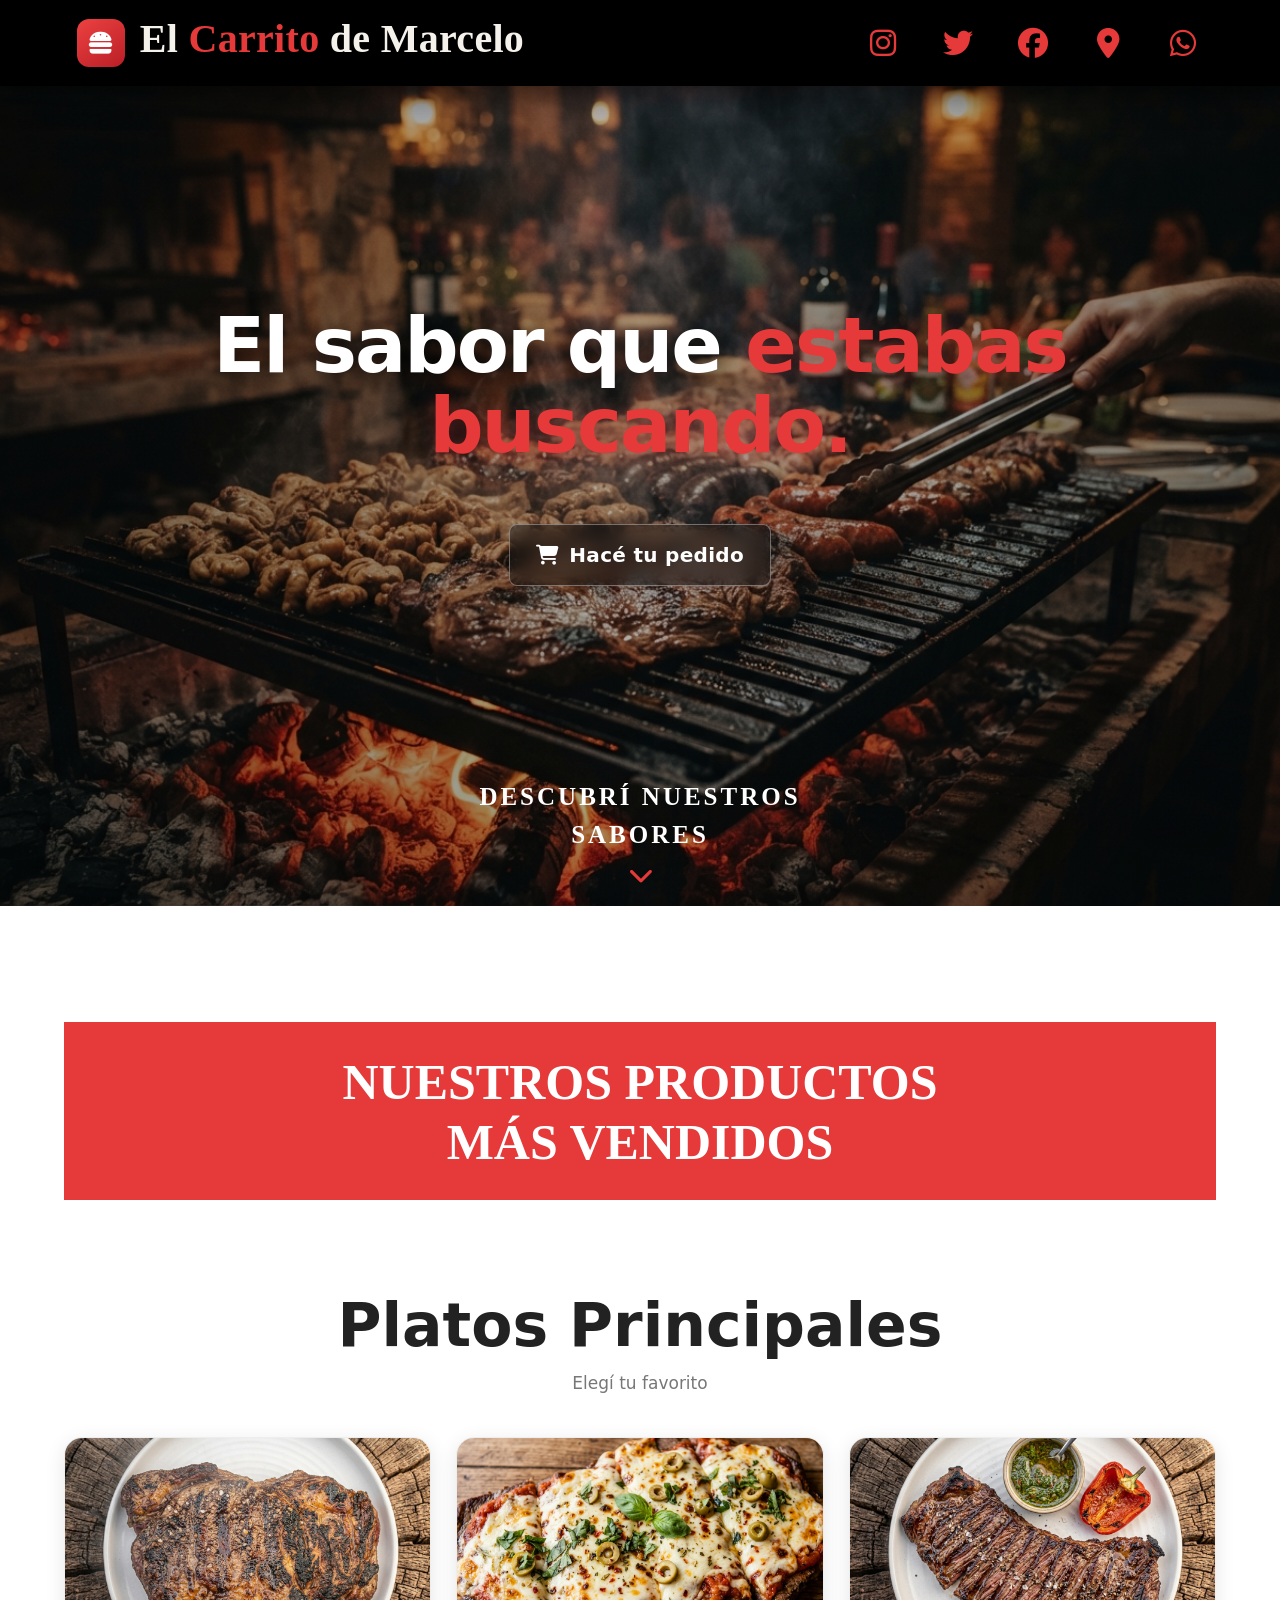
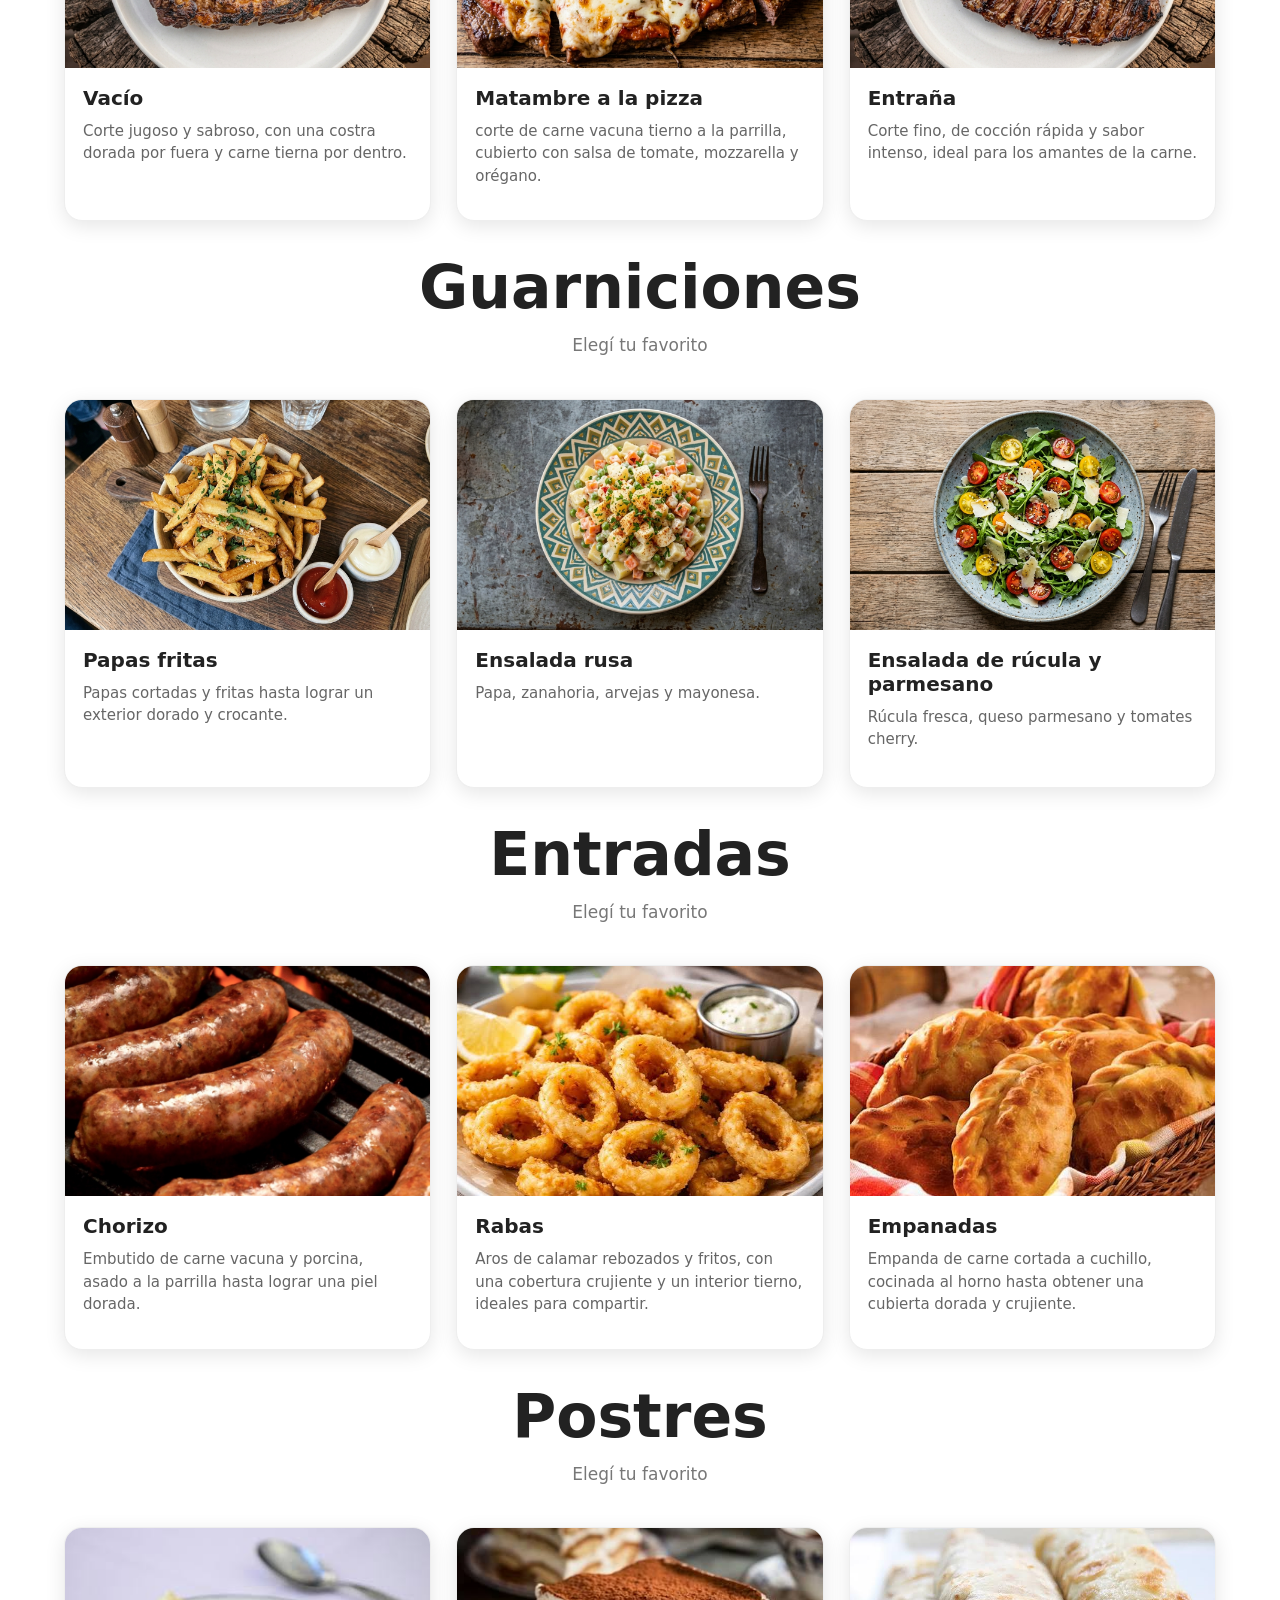
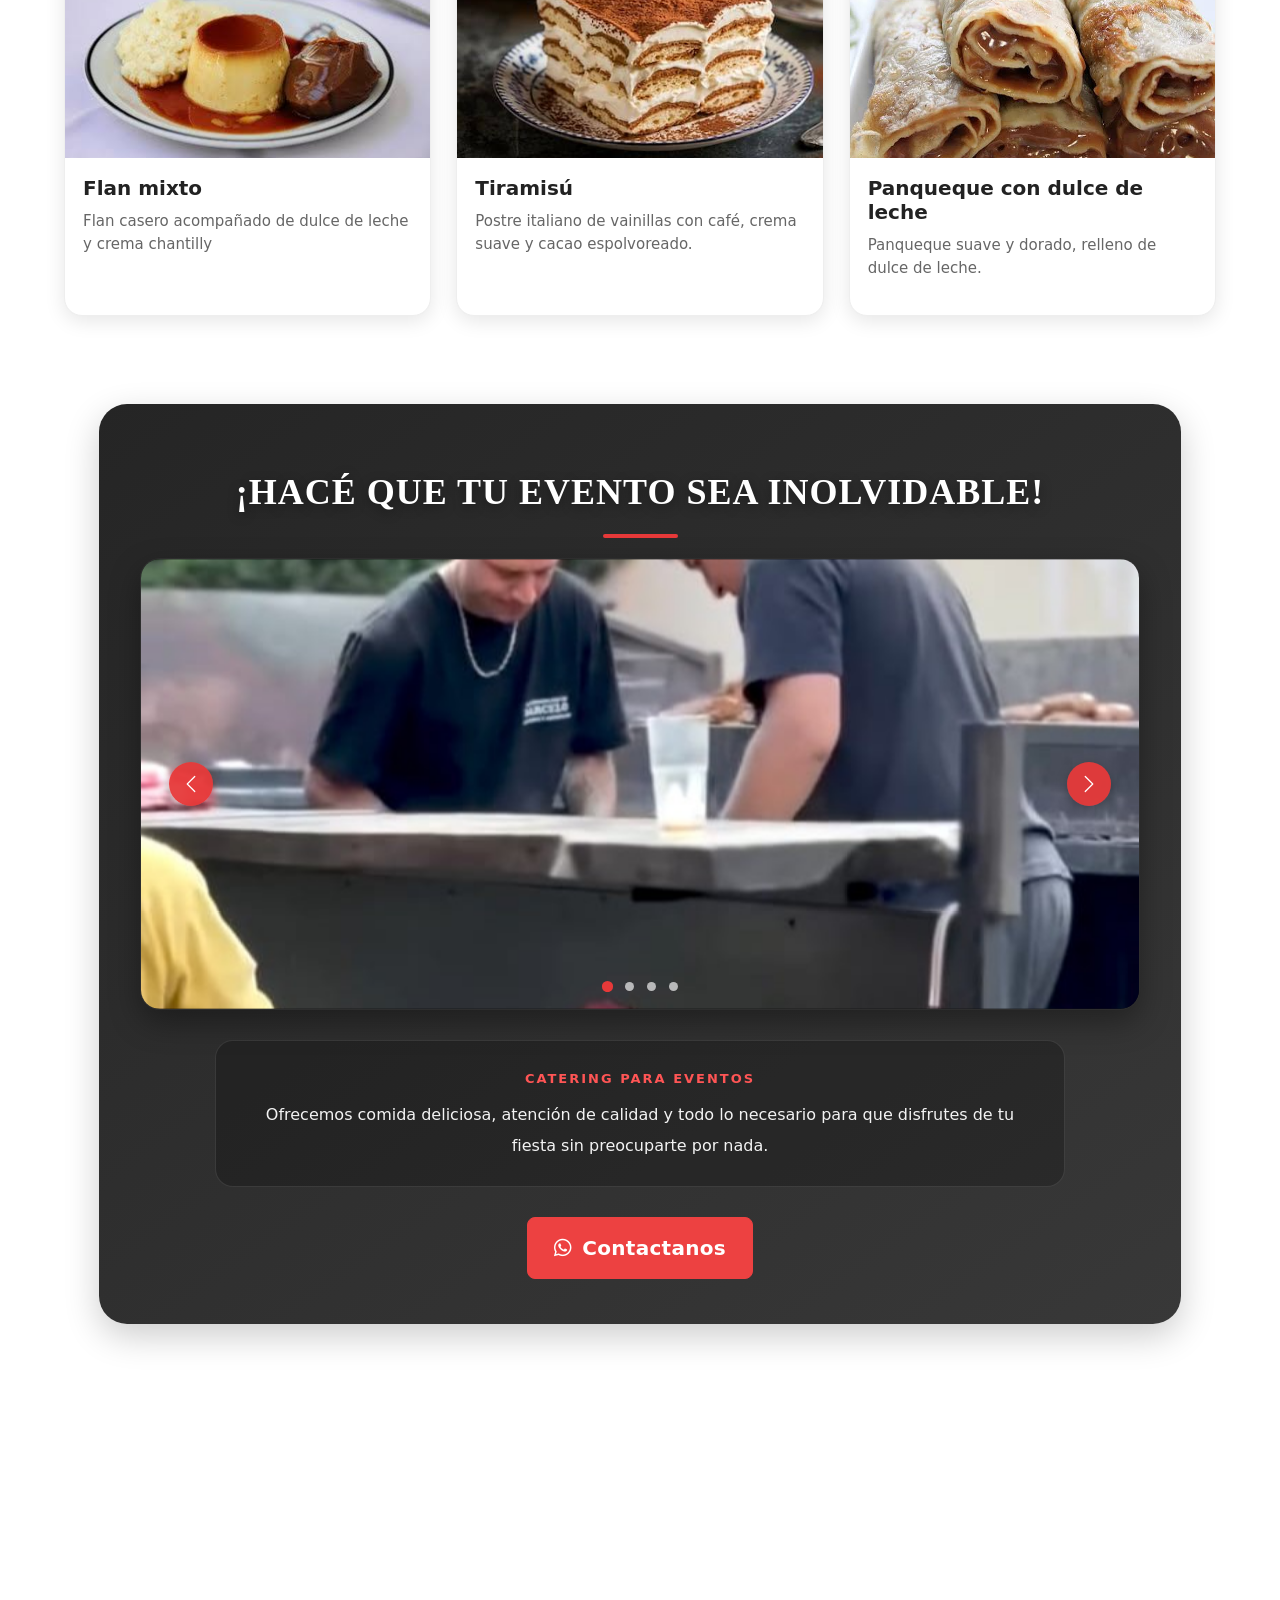
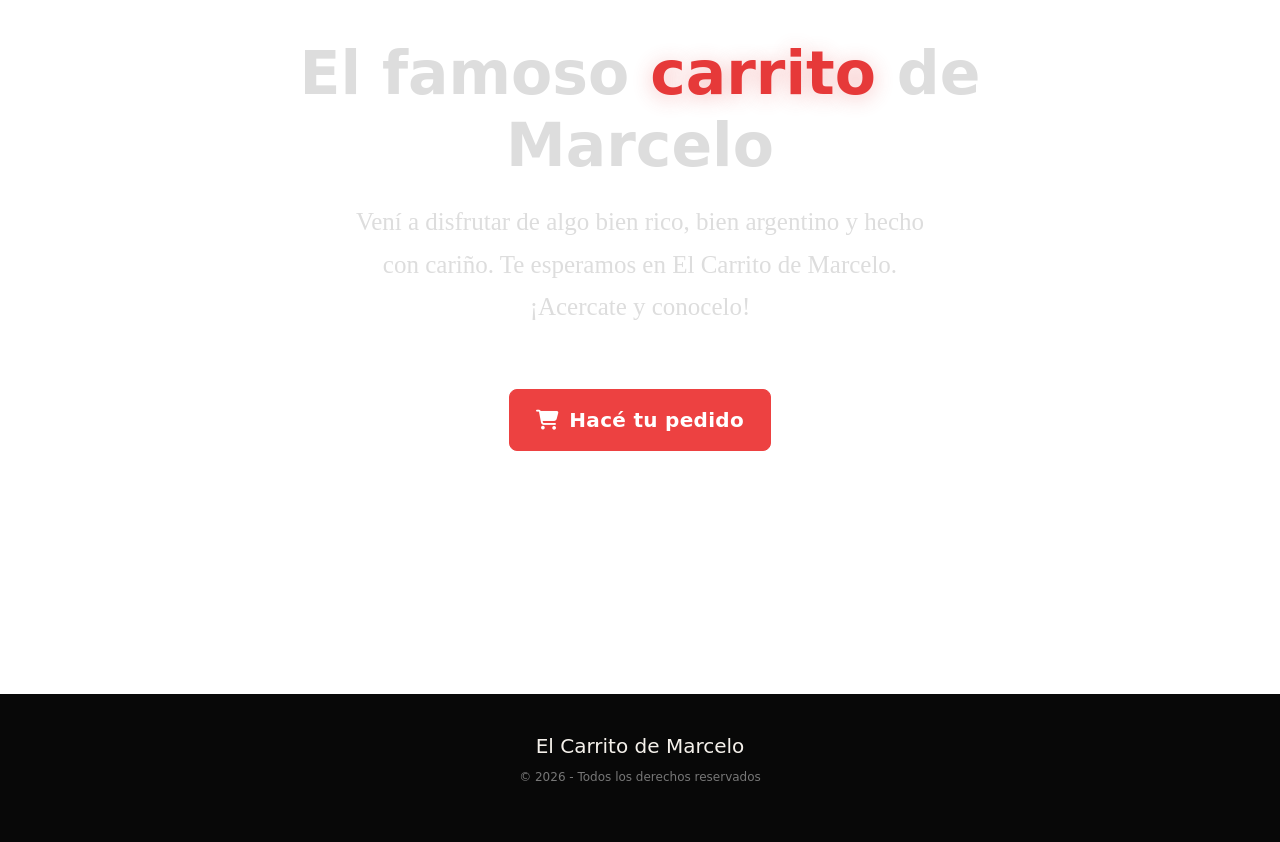
<file: index.html>
<!DOCTYPE html>
<html lang="es">

<head>
    <meta charset="UTF-8">
    <meta name="viewport" content="width=device-width, initial-scale=1.0">
    <title>El Carrito de Marcelo</title>
    <link rel="stylesheet" href="index.css">
    <link rel="stylesheet"
        href="https://cdnjs.cloudflare.com/ajax/libs/font-awesome/6.6.0/css/all.min.css"
        integrity="sha512-Kc323vGBEqzTmouAECnVceyQqyqdsSiqLQISBL29aUW4U/M7pSPA/gEUZQqv1cwx4OnYxTxve5UMg5GT6L4JJg=="
        crossorigin="anonymous"
        referrerpolicy="no-referrer">
    <link href="https://cdn.jsdelivr.net/npm/bootstrap@5.3.8/dist/css/bootstrap.min.css"
        rel="stylesheet">
</head>
<body>

<header>

    <div class="logo">
            <div class="burga">
                <i class="fa-solid fa-burger"></i>
            </div>
            <h2 class="compa">
                El <strong>Carrito</strong> de Marcelo
            </h2>
        </div>

    <!-- REDES Y ACCESOS ==============================================================================-->
    <nav class="letras">
            <a href="https://www.instagram.com/loschoripanesdemarcelo/?hl=es"
                target="_blank"
                aria-label="Instagram">
                <i class="fa-brands fa-instagram"></i>
            </a>
            <a href="https://x.com/Giulygerini_/status/1730241826538316143?t=2nZQs7dOV--mbG1Is53EJA&s=08"
                target="_blank"
                aria-label="Twitter">
                <i class="fa-brands fa-twitter"></i>
            </a>
            <a href="https://www.facebook.com/p/Los-choripanes-y-churros-de-Marcelo-acercate-y-conocelos-100063820201034/?locale=es_LA"
                target="_blank"
                aria-label="Facebook">
                <i class="fa-brands fa-facebook"></i>
            </a>
            <a href="https://maps.app.goo.gl/v69s3soJ4YzJJqhP9"
                target="_blank"
                aria-label="Ubicación">
                <i class="fa-solid fa-location-dot"></i>
            </a>
            <a href="https://wa.me/5493364249330" target="_blank" aria-label="WhatsApp">
            <i class="fa-brands fa-whatsapp"></i>
            </a>

        </nav>

</header>
<main>



<!-- ============================================================================================================
PRESENTACIÓN / HERO
============================================================================================================ -->
<section id="tite" class="inicio">

    <!-- Capa oscura -->
    <div class="overlay"></div>

    <!-- Texto principal -->
    <div class="inicio-texto">

        <h1>
            El sabor que
            <strong>estabas buscando.</strong>
        </h1>

        <!-- BOTONES -->
        <div class="botones">



            <a href="carrito.html"
            class="boton boton-secundario">
                <i class="fa-solid fa-cart-shopping"></i>
                <span>Hacé tu pedido</span>
            </a>

        </div>

    </div>

    <!-- INDICADOR DE SCROLL -->
    <div id="titu"  class="scroll">
        <span>DESCUBRÍ NUESTROS <br> SABORES</span>
        <i class="fa-solid fa-chevron-down"></i>
    </div>

</section>










<br><br><br><br>

<!-- ================= MENÚ ================= -->
<section class="menu" id="menu">
<!-- HTML -->


<div class="lo-mas-pedido">
<h2 class="titu" >NUESTROS PRODUCTOS 
    <br>MÁS VENDIDOS</h2>
</div>

<br>

<div class="pl">
<h2 class="tp">Platos Principales</h2>
<p class="subtitulo">
    Elegí tu favorito
</p>
</div>



<div class="productos">
<!-- PRODUCTO 1 -->
<div class="producto">
<img src="Vacio.jpg">
<div class="producto-info">
<h3>Vacío</h3>
<p>Corte jugoso y sabroso, con una costra dorada por fuera y carne tierna por dentro.</p>
</div>
</div>

<!-- PRODUCTO 2 -->
<div class="producto">
<img src="MatambrePizza.jpg">
<div class="producto-info">
<h3>Matambre a la pizza</h3>
<p>corte de carne vacuna tierno a la parrilla, cubierto con salsa de tomate, mozzarella y orégano.</p>
</div>
</div>

<!-- PRODUCTO 3 -->
<div class="producto">
<img src="Entraña.jpg">
<div class="producto-info">
<h3>Entraña</h3>
<p>Corte fino, de cocción rápida y sabor intenso, ideal para los amantes de la carne.</p>
</div>
</div>

</div>
</section>


<!-- ================= GUARNICIONES ================= -->
<section class="menu" id="menu">
  <h2 class="tp">Guarniciones</h2>
<p class="subtitulo">
    Elegí tu favorito
</p>
<div class="productos">

<!-- PRODUCTO 1 -->
<div class="producto">
<img src="PapasF.jpg">
<div class="producto-info">
<h3>Papas fritas</h3>
<p>Papas cortadas y fritas hasta lograr un exterior dorado y crocante.</p>
</div>
</div>

<!-- PRODUCTO 2 -->
<div class="producto">
<img src="EnsaRusa.jpg">
<div class="producto-info">
<h3>Ensalada rusa</h3>
<p>Papa, zanahoria, arvejas y mayonesa.</p>
</div>
</div>
<!-- PRODUCTO 3 -->
<div class="producto">
<img src="EnsaRucu.jpg">
<div class="producto-info">
<h3>Ensalada de rúcula y parmesano</h3>
<p>Rúcula fresca, queso parmesano y tomates cherry.</p>
</div>
</div>
</div>
</section>




<!-- ================= ENTRADAS ================= -->
<section class="menu" id="menu">
  <h2 class="tp">Entradas</h2>
<p class="subtitulo">
    Elegí tu favorito
</p>
<div class="productos">

<!-- PRODUCTO 1 -->
<div class="producto">
<img src="Chorizo.jpg">
<div class="producto-info">
<h3>Chorizo</h3>
<p>Embutido de carne vacuna y porcina, asado a la parrilla hasta lograr una piel dorada.</p>
</div>
</div>

<!-- PRODUCTO 2 -->
<div class="producto">
<img src="rabas.jpg">
<div class="producto-info">
<h3>Rabas</h3>
<p>Aros de calamar rebozados y fritos, con una cobertura crujiente y un interior tierno, ideales para compartir.</p>
</div>
</div>
<!-- PRODUCTO 3 -->
<div class="producto">
<img src="empandas.jpg">
<div class="producto-info">
<h3>Empanadas</h3>
<p>Empanda de carne cortada a cuchillo, cocinada al horno hasta obtener una cubierta dorada y crujiente.</p>
</div>
</div>
</div>
</section>




















<!-- ================= POSTRES ================= -->
<section class="menu" id="menu">
  <h2 class="tp">Postres</h2>
<p class="subtitulo">
    Elegí tu favorito
</p>

<div class="productos">
<!-- PRODUCTO 1 -->
<div class="producto">
<img src="flan.jpg">
<div class="producto-info">
<h3>Flan mixto</h3>
<p>Flan casero acompañado de dulce de leche y crema chantilly</p>
</div>
</div>

<!-- PRODUCTO 2 -->
<div class="producto">
<img src="Tiramisu.jpg">
<div class="producto-info">
<h3>Tiramisú</h3>
<p>Postre italiano de vainillas con café, crema suave y cacao espolvoreado.</p>
</div>
</div>

<!-- PRODUCTO 3 -->
<div class="producto">
<img src="PanqueDulce.jpg">
<div class="producto-info">
<h3>Panqueque con dulce de leche</h3>
<p>Panqueque suave y dorado, relleno de dulce de leche.</p>
</div>
</div>

</div>


<br><br>

<!-- SECCIÓN EVENTOS -->
<section class="seccion-eventos">

    <div class="lo-mas-pedido">
        <h2 class="titu">¡HACÉ QUE TU EVENTO SEA INOLVIDABLE!</h2>
    </div>



    <!-- CARRUSEL DE FOTOS -->
    <div id="carruselComidas"
         class="carousel slide carrusel-marcelo"
         data-bs-ride="carousel">

        <!-- INDICADORES -->
        <div class="carousel-indicators">
            <button type="button" data-bs-target="#carruselComidas" data-bs-slide-to="0" class="active" aria-current="true" aria-label="Foto 1"></button>
            <button type="button" data-bs-target="#carruselComidas" data-bs-slide-to="1" aria-label="Foto 2"></button>
            <button type="button" data-bs-target="#carruselComidas" data-bs-slide-to="2" aria-label="Foto 3"></button>
            <button type="button" data-bs-target="#carruselComidas" data-bs-slide-to="3" aria-label="Foto 4"></button>

        </div>

        <!-- FOTOS -->
        <div class="carousel-inner">

            <div class="carousel-item active">
                <img src="CA1.jpeg" class="d-block w-100" alt="Choripán a la parrilla">
            </div>

            <div class="carousel-item">
                <img src="CA2.jpg" class="d-block w-100" alt="Hamburguesa completa">
            </div>


            <div class="carousel-item">
                <img src="CA3.jpeg" class="d-block w-100" alt="Vacío a la parrilla">
            </div>


            <div class="carousel-item">
                <img src="CA4.jpg" class="d-block w-100" alt="Flan con dulce de leche">
            </div>

        </div>

        <!-- FLECHA ANTERIOR -->
        <button class="carousel-control-prev" type="button"
                data-bs-target="#carruselComidas" data-bs-slide="prev">
            <span class="carousel-control-prev-icon" aria-hidden="true"></span>
            <span class="visually-hidden">Anterior</span>
        </button>

        <!-- FLECHA SIGUIENTE -->
        <button class="carousel-control-next" type="button"
                data-bs-target="#carruselComidas" data-bs-slide="next">
            <span class="carousel-control-next-icon" aria-hidden="true"></span>
            <span class="visually-hidden">Siguiente</span>
        </button>

    </div>

    <!-- TEXTO DE CATERING -->
    <div class="texto-eventos">
        <span class="detalle-eventos">CATERING PARA EVENTOS</span>

        <p>
            Ofrecemos comida deliciosa, atención de calidad
            y todo lo necesario para que disfrutes de tu fiesta sin
            preocuparte por nada.
        </p>
    </div>

<a href="#" id="contactarWhatsApp" aria-label="WhatsApp" class="boto">
    <i class="fa-brands fa-whatsapp"></i>
    <span>Contactanos</span>
</a>
    
</section>











        </section>
        


<!-- ============================================================================================================
ESPECIALIDAD
============================================================================================================ -->
        <section class="especialidad">
            <div>
                <h2>
                    El famoso <strong>carrito </strong>de Marcelo
                </h2>
                <p>
Vení a disfrutar de algo bien rico, bien argentino y 
hecho con cariño. Te esperamos en El Carrito de Marcelo. ¡Acercate y conocelo!
                </p>

<a href="carrito.html"
            class="boto">
                <i class="fa-solid fa-cart-shopping"></i>
                <span>Hacé tu pedido</span>
            </a>

            </div>
    </main>


<!-- ============================================================================================================
FOOTER
============================================================================================================ -->
    <footer>
        <h3>
            El Carrito de Marcelo
        </h3>
        <p>
            © 2026 - Todos los derechos reservados
        </p>
    </footer>




<script src="https://cdn.jsdelivr.net/npm/bootstrap@5.3.8/dist/js/bootstrap.bundle.min.js"></script>
<script src="index.js"></script>
</body>
</html>
</file>
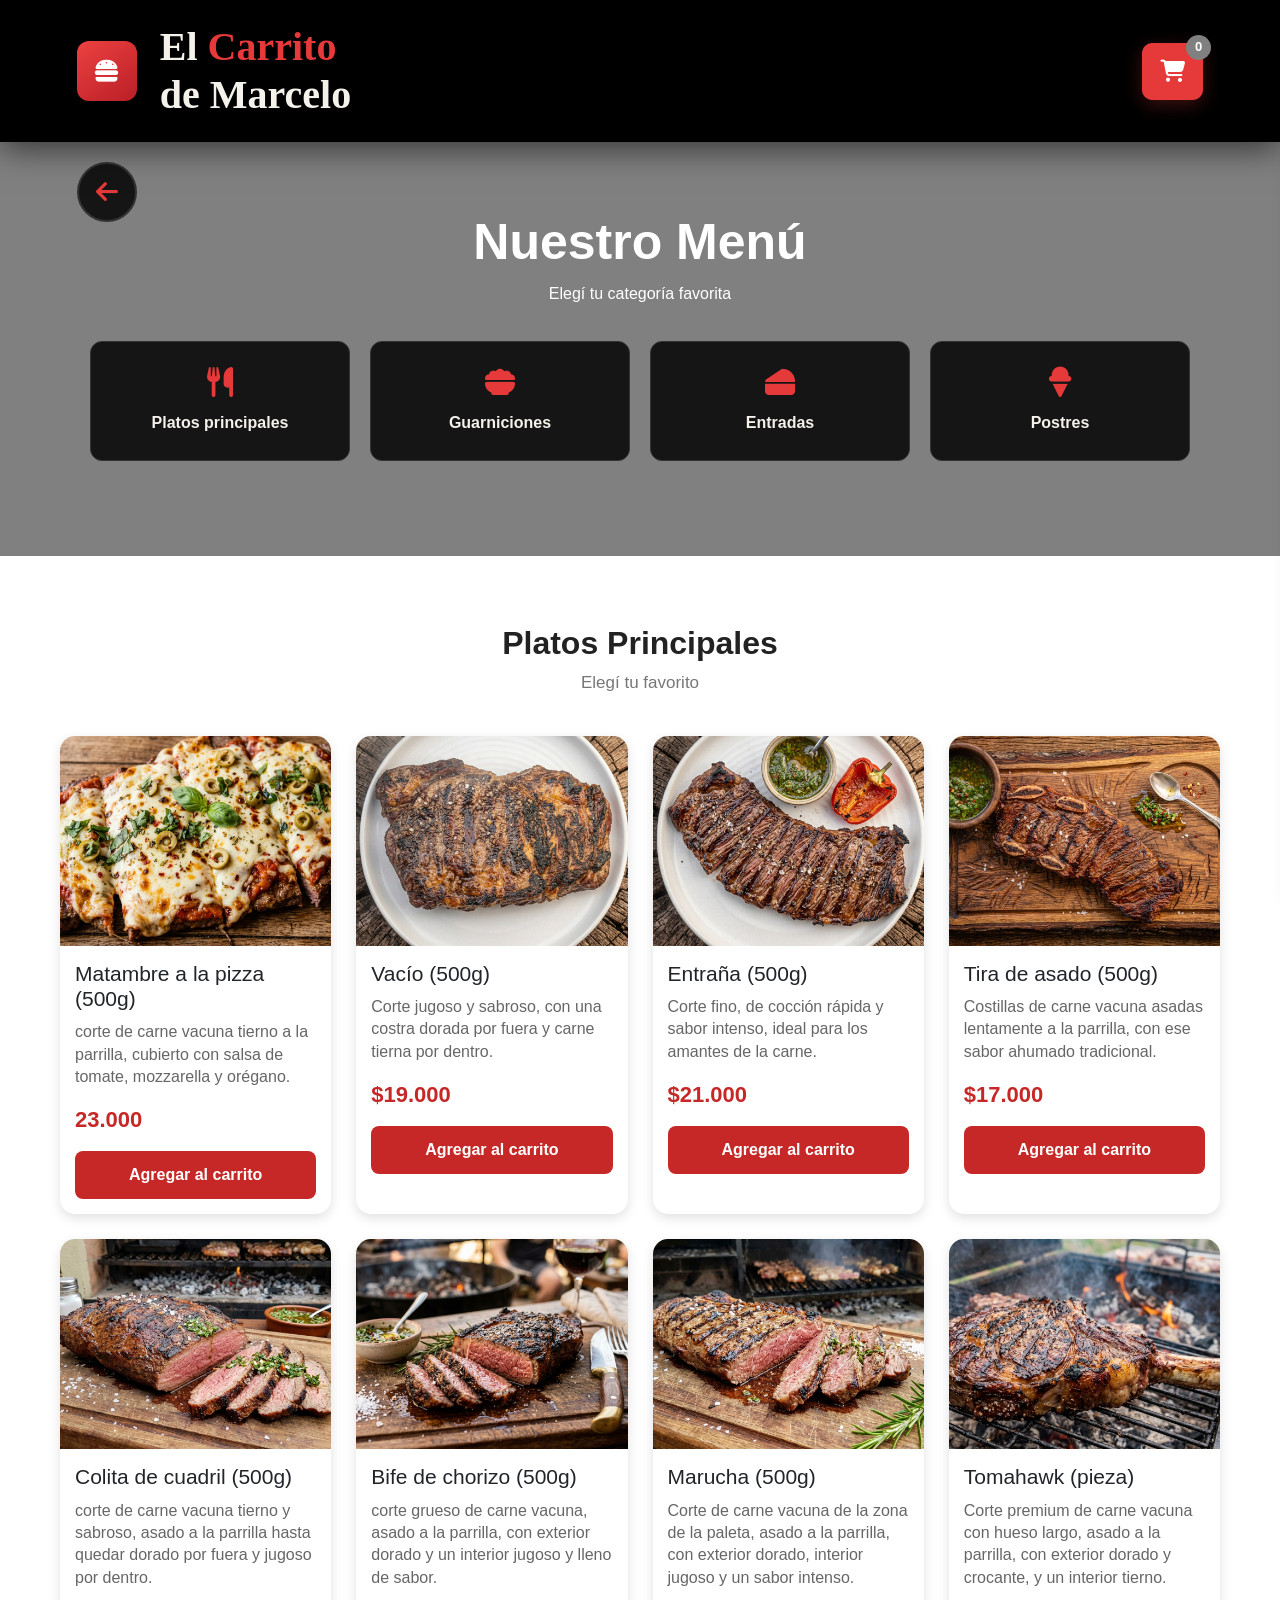
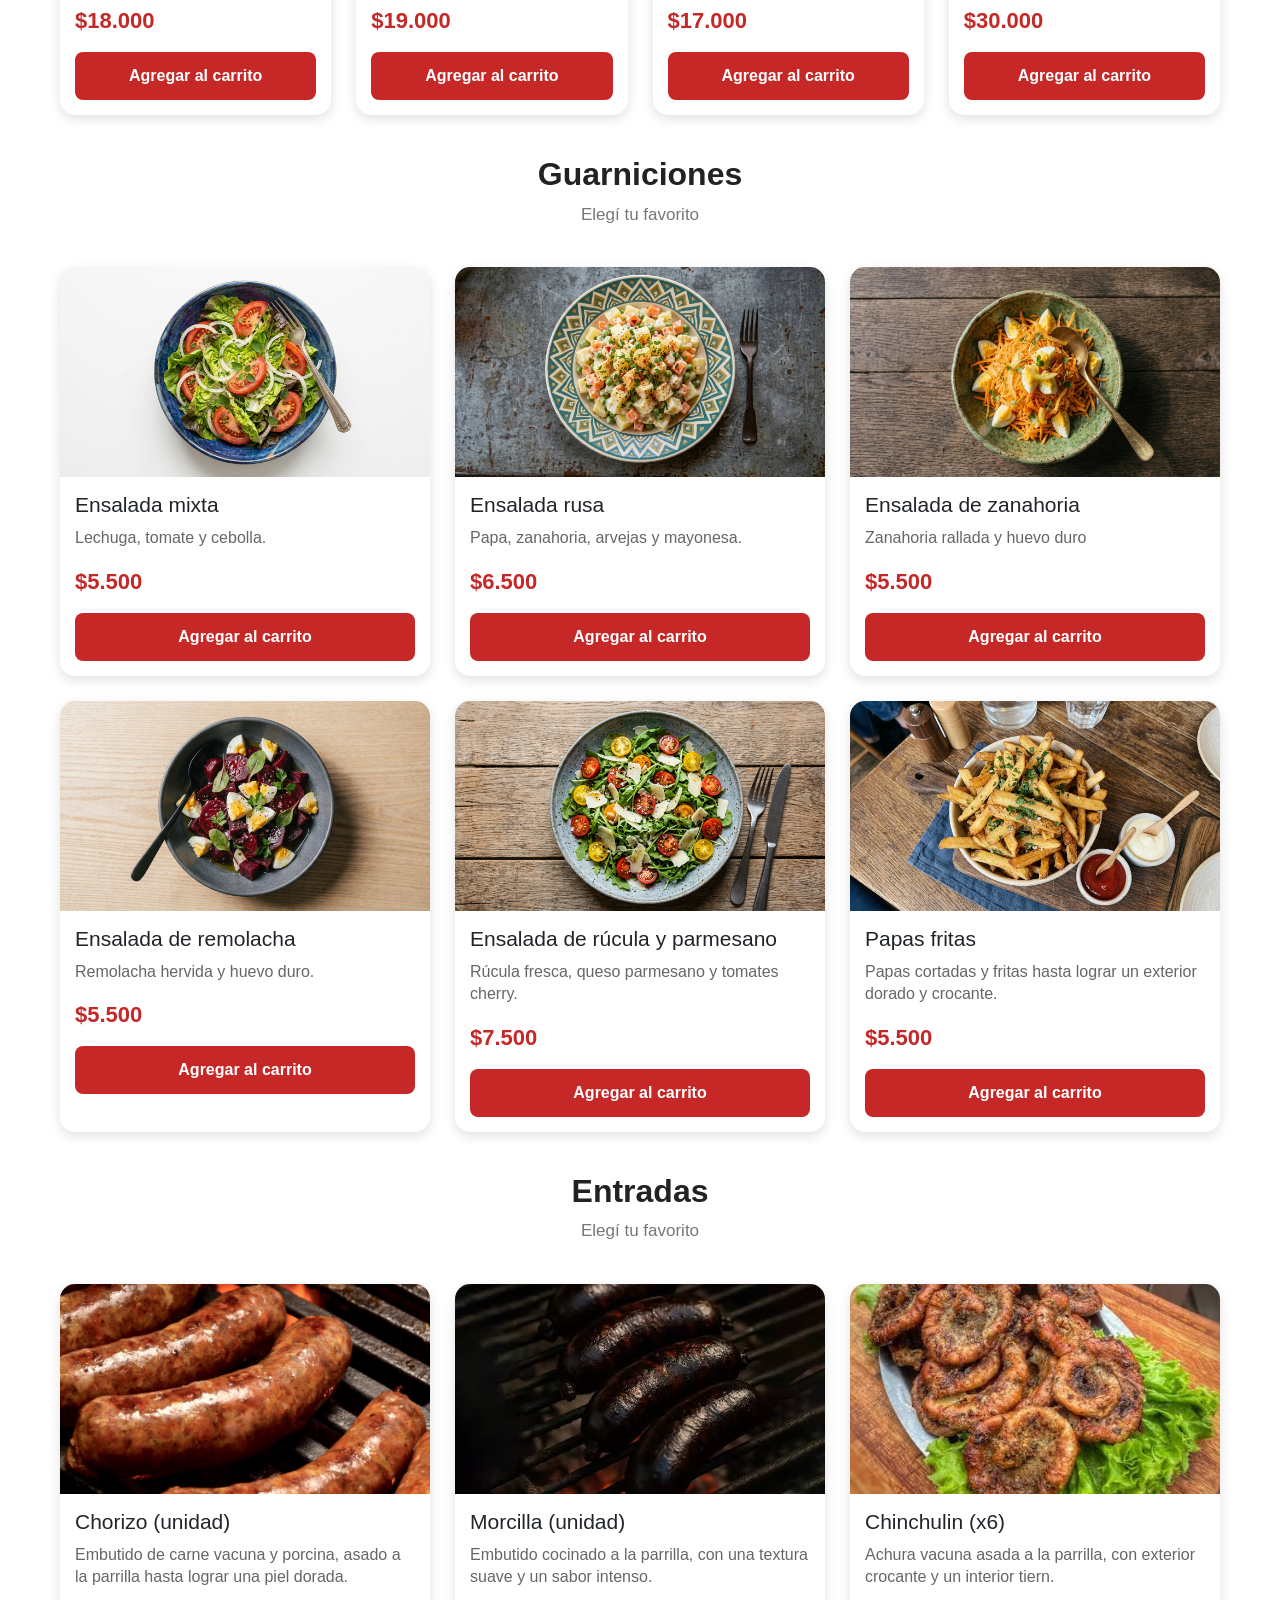
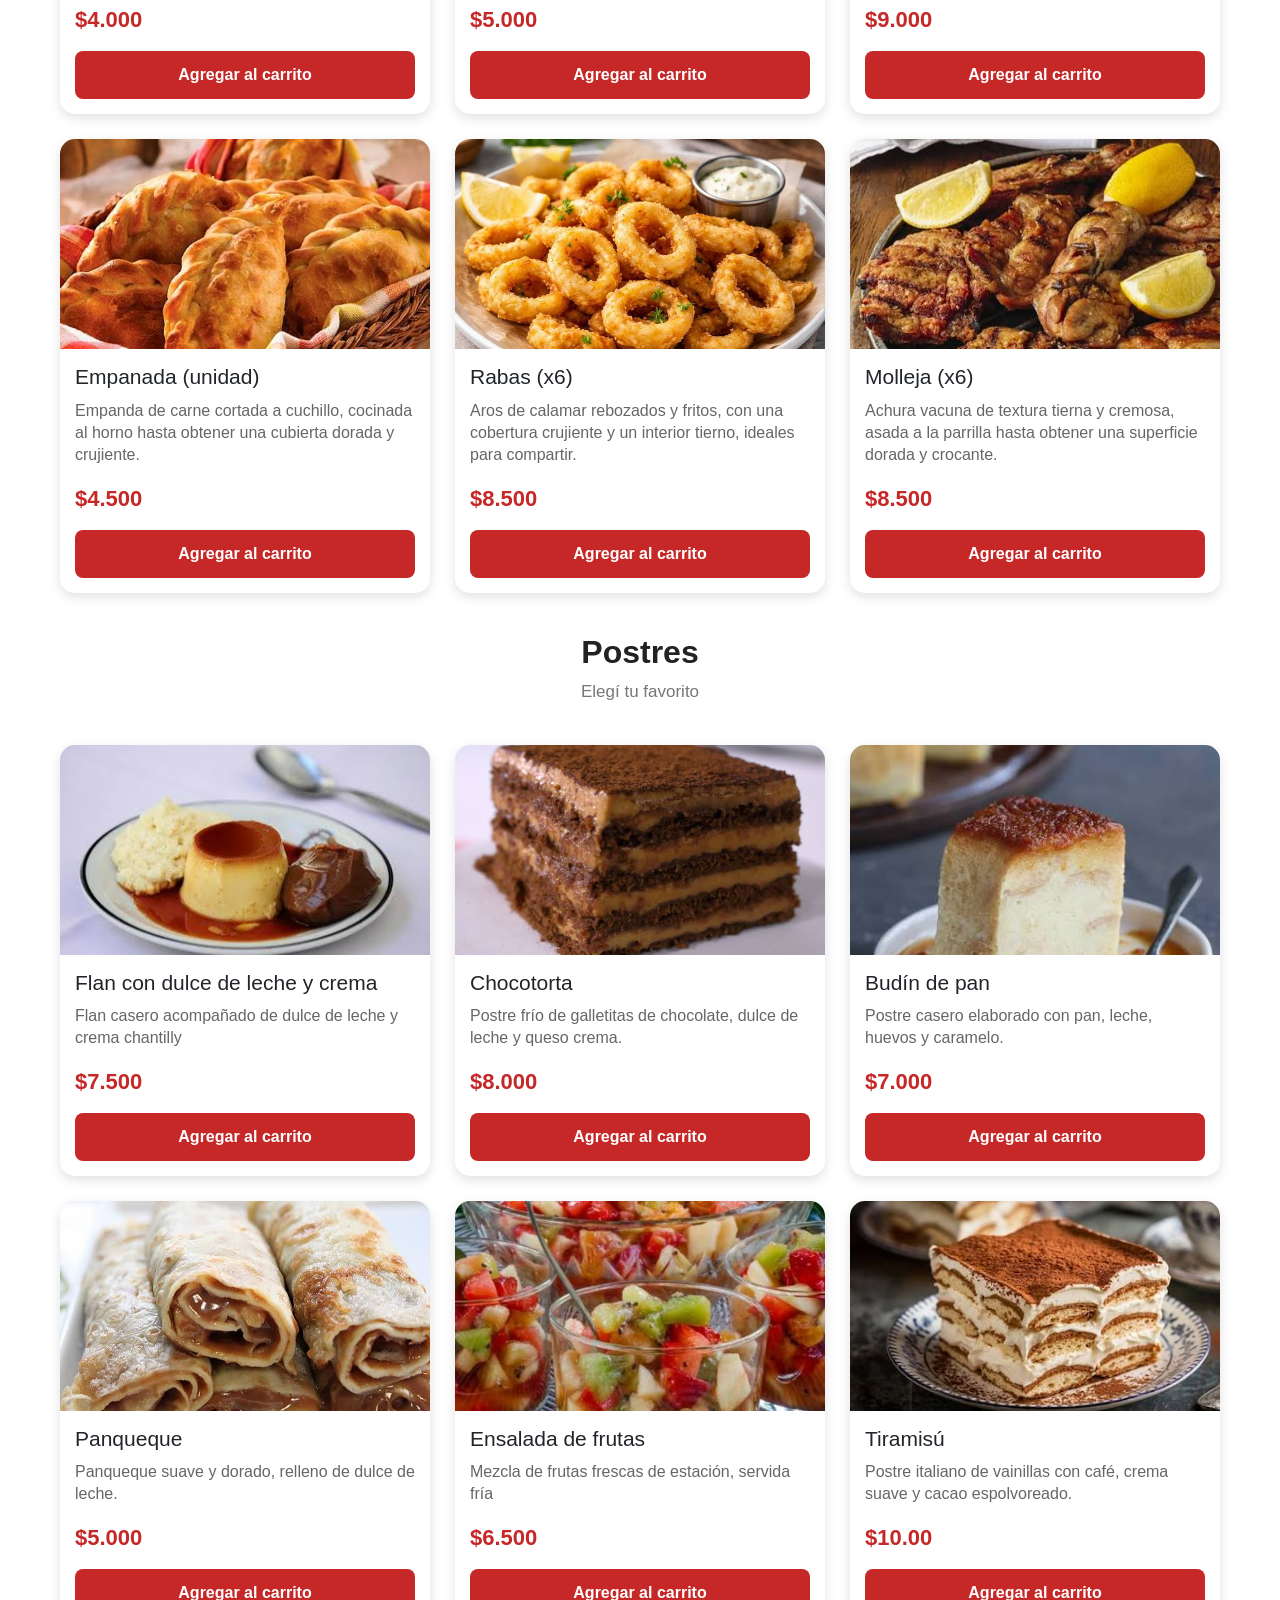
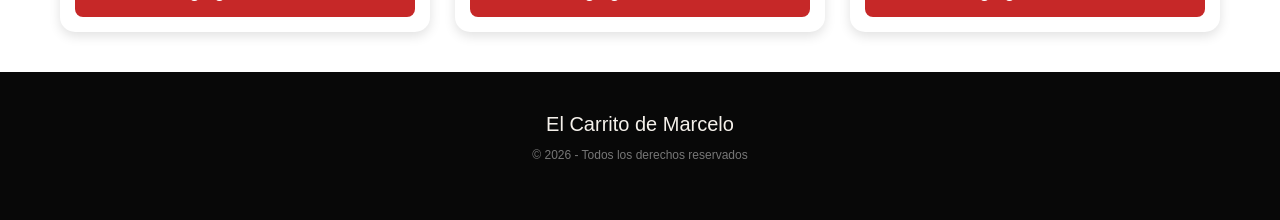
<file: carrito.html>
<!DOCTYPE html>
<html lang="es">

<head>
    <meta charset="UTF-8">
    <meta name="viewport" content="width=device-width, initial-scale=1.0">
    <title>El Carrito de Marcelo</title>
<link rel="stylesheet" href="caritto.css">
<script src="carrito.js" defer></script>

<link rel="stylesheet"
        href="https://cdnjs.cloudflare.com/ajax/libs/font-awesome/6.6.0/css/all.min.css"
        integrity="sha512-Kc323vGBEqzTmouAECnVceyQqyqdsSiqLQISBL29aUW4U/M7pSPA/gEUZQqv1cwx4OnYxTxve5UMg5GT6L4JJg=="
        crossorigin="anonymous"
        referrerpolicy="no-referrer">
    <link href="https://cdn.jsdelivr.net/npm/bootstrap@5.3.8/dist/css/bootstrap.min.css"
        rel="stylesheet">



</head>

<body>


    
<!-- BOTÓN FLOTANTE PARA VOLVER A LAS CATEGORÍAS -->
<button id="bajarPagina" class="boton-bajar" aria-label="Volver a las categorías">
    <i class="fa-solid fa-arrow-up"></i>
</button>

<script src="https://cdn.jsdelivr.net/npm/bootstrap@5.3.8/dist/js/bootstrap.bundle.min.js"></script>
</body>
</html>

    <!-- =========================
         ENCABEZADO
    ========================== -->

    
<header>

<div class="logo">
        <div class="burga">
                <i class="fa-solid fa-burger"></i>
        </div>
            <h2 class="compa">
                El <strong>Carrito</strong> <br>de Marcelo
            </h2>
</div>

<div class="cari">
        <button class="boton-carrito" id="abrirCarrito">

            <div  class="carri">
                <i class="fa-solid fa-cart-shopping"> </i>
            <div>
        
            <span id="contador-carrito">0</span>
        </button>
</div>   
</header>









<!-- ÍNDICE DEL MENÚ -->
<section class="indice-menu">




    <!-- BOTÓN VOLVER -->
     <a href="index.html">
    <button class="volver" aria-label="Volver a la página anterior">
        <i class="fa-solid fa-arrow-left"></i>
    </button>
</a>




    <h2>Nuestro Menú</h2>
    <p>Elegí tu categoría favorita</p>

    <nav class="categorias-menu">

        <a href="#pp" class="categoria">
            <i class="fa-solid fa-utensils"></i>
            <span>Platos principales</span>
        </a>

        <a href="#g" class="categoria">
            <i class="fa-solid fa-bowl-food"></i>
            <span>Guarniciones</span>
        </a>

        <a href="#e" class="categoria">
            <i class="fa-solid fa-cheese"></i>
            <span>Entradas</span>
        </a>

        <a href="#p" class="categoria">
            <i class="fa-solid fa-ice-cream"></i>
            <span>Postres</span>
        </a>

    </nav>
<p id="pp"></p>
</section>















<br><br>
<!-- =============================================================================================================================
PLATOS PRINCIPALES
============================================================================================================================== -->
<h2 class="titu">Platos Principales</h2>
<p class="subtitulo">
    Elegí tu favorito
</p>


<main class="contenedor">
<div class="productos">


            <!-- PRODUCTO 1 -->
            <div class="producto">
                <img src="MatambrePizza.jpg">
                <div class="producto-info">

                    <h3>Matambre a la pizza (500g)</h3>
                    <p>corte de carne vacuna tierno a la parrilla, cubierto con salsa de tomate, mozzarella y orégano.</p>
                    <div class="precio">23.000</div>

                    <button
                        class="agregar"
                        data-nombre="Matambre a la pizza (500g)"
                        data-precio="23000">
                        Agregar al carrito
                    </button>
                </div>
            </div>


            <!-- PRODUCTO 2 -->
            <div class="producto">
                <imG src="Vacio.jpg">

                <div class="producto-info">
                    <h3>Vacío (500g)</h3>
                    <p>Corte jugoso y sabroso, con una costra dorada por fuera y carne tierna por dentro.</p>
                    <div class="precio">$19.000</div>

                    <button
                        class="agregar"
                        data-nombre="Vacío (500g)"
                        data-precio="19000">
                        Agregar al carrito
                    </button>
                </div>
            </div>


            <!-- PRODUCTO 3 -->

            <div class="producto">
                <img src="Entraña.jpg">
                <div class="producto-info">
                    <h3>Entraña (500g)</h3>
                    <p>Corte fino, de cocción rápida y sabor intenso, ideal para los amantes de la carne.</p>
                    <div class="precio">$21.000</div>

                    <button
                        class="agregar"
                        data-nombre="Entraña (500g)"
                        data-precio="21000">
                        Agregar al carrito
                    </button>
                </div>
            </div>


            <!-- PRODUCTO 4 -->
            <div class="producto">
                <img src="TiraAsado.jpg">

                <div class="producto-info">
                    <h3>Tira de asado (500g)</h3>
                    <p>Costillas de carne vacuna asadas lentamente a la parrilla, con ese sabor ahumado tradicional.</p>
                    <div class="precio">$17.000</div>

                    <button
                        class="agregar"
                        data-nombre="Tira de asado (500g)"
                        data-precio="17000">
                        Agregar al carrito
                    </button>
                </div>
            </div>


            <!-- PRODUCTO 5 -->
            <div class="producto">
                <img src="ColitaCuadril.jpg">
                <div class="producto-info">
                    <h3>Colita de cuadril (500g)</h3>
                    <p> corte de carne vacuna tierno y sabroso, asado a la parrilla hasta quedar dorado por fuera y jugoso por dentro.</p>
                    <div class="precio">$18.000</div>

                    <button
                        class="agregar"
                        data-nombre="Colita de cuadril (500g)"
                        data-precio="18000">
                        Agregar al carrito
                    </button>
                </div>
            </div>


            <!-- PRODUCTO 6 -->
            <div class="producto">
                <img src="BifeChorizo.jpg">
                <div class="producto-info">
                    <h3>Bife de chorizo (500g)</h3>
                    <p>corte grueso de carne vacuna, asado a la parrilla, con exterior dorado y un interior jugoso y lleno de sabor.</p>
                    <div class="precio">$19.000</div>

                    <button
                        class="agregar"
                        data-nombre="Bife de chorizo (500g)"
                        data-precio="19000">
                        Agregar al carrito
                    </button>
                </div>
            </div>


            <!-- PRODUCTO 7 -->
            <div class="producto">
                <img
                    src="MArucha (2).jpg">
                <div class="producto-info">
                    <h3>Marucha (500g)</h3>
                    <p>Corte de carne vacuna de la zona de la paleta, asado a la parrilla, con exterior dorado, interior jugoso y un sabor intenso.</p>
                    <div class="precio">$17.000</div>

                    <button
                        class="agregar"
                        data-nombre="Marucha (500g)"
                        data-precio="17000">
                        Agregar al carrito
                    </button>
                </div>
            </div>


            <!-- PRODUCTO 8 -->
            <div class="producto">
                <img src="Tomahawk.jpg">
                <div class="producto-info">
                    <h3>Tomahawk (pieza)</h3>
                    <p>Corte premium de carne vacuna con hueso largo, asado a la parrilla, con exterior dorado y crocante, y un interior tierno.</p>
                    <div class="precio">$30.000</div>
<p id="g"></p>
                    <button
                        class="agregar"
                        data-nombre="Tomahawk (pieza)"
                        data-precio="30000">
                        Agregar al carrito
                    </button>
                </div>
            </div>


</div>
</main>









<!-- =============================================================================================================================
GUARNICIONES
============================================================================================================================== -->

<h2 class="titu">Guarniciones</h2>
<p class="subtitulo">
    Elegí tu favorito
</p>


<main class="contenedor">
    <div class="prod6">

            <!-- PRODUCTO 1 -->
            <div class="producto">
                <img src="EnsaMixta.jpg">
                <div class="producto-info">

                    <h3>Ensalada mixta</h3>
                    <p>Lechuga, tomate y cebolla.</p>
                    <div class="precio">$5.500</div>

                    <button
                        class="agregar"
                        data-nombre="Ensalada mixta"
                        data-precio="5500">
                        Agregar al carrito
                    </button>
                </div>
            </div>


            <!-- PRODUCTO 2 -->
            <div class="producto">
                <imG src="EnsaRusa.jpg">

                <div class="producto-info">
                    <h3>Ensalada rusa</h3>
                    <p>Papa, zanahoria, arvejas y mayonesa.</p>
                    <div class="precio">$6.500</div>

                    <button
                        class="agregar"
                        data-nombre="Ensalada rusa"
                        data-precio="6500">
                        Agregar al carrito
                    </button>
                </div>
            </div>


            <!-- PRODUCTO 3 -->

            <div class="producto">
                <img src="EnsaZana.jpg">
                <div class="producto-info">
                    <h3>Ensalada de zanahoria</h3>
                    <p>Zanahoria rallada y huevo duro</p>
                    <div class="precio">$5.500</div>

                    <button
                        class="agregar"
                        data-nombre="Ensalada de zanahoria"
                        data-precio="5500">
                        Agregar al carrito
                    </button>
                </div>
            </div>


            <!-- PRODUCTO 4 -->
            <div class="producto">
                <img src="EnsaRemo.jpg">

                <div class="producto-info">
                    <h3>Ensalada de remolacha</h3>
                    <p>Remolacha hervida y huevo duro.</p>
                    <div class="precio">$5.500</div>

                    <button
                        class="agregar"
                        data-nombre="Ensalada de remolacha"
                        data-precio="5500">
                        Agregar al carrito
                    </button>
                </div>
            </div>


            <!-- PRODUCTO 5 -->
            <div class="producto">
                <img src="EnsaRucu.jpg">
                <div class="producto-info">
                    <h3>Ensalada de rúcula y parmesano</h3>
                    <p>Rúcula fresca, queso parmesano y tomates cherry.</p>
                    <div class="precio">$7.500</div>

                    <button
                        class="agregar"
                        data-nombre="Ensalada de rúcula y parmesano"
                        data-precio="7500">
                        Agregar al carrito
                    </button>
                </div>
            </div>


                        <!-- PRODUCTO 6 -->
            <div class="producto">
                <img src="PapasF.jpg">
                <div class="producto-info">
                    <h3>Papas fritas</h3>
                    <p>Papas cortadas y fritas hasta lograr un exterior dorado y crocante.</p>
                    <div class="precio">$5.500</div>
<p id="e"></p>
                    <button
                        class="agregar"
                        data-nombre="Papas fritas"
                        data-precio="5500">
                        Agregar al carrito
                    </button>
                </div>
            </div>

</div>
</main>








<!-- =============================================================================================================================
ENTRADAS
============================================================================================================================== -->

<h2 class="titu">Entradas</h2>
<p class="subtitulo">
    Elegí tu favorito
</p>


<main class="contenedor">
<div class="prod6">


            <!-- PRODUCTO 1 -->
            <div class="producto">
                <img src="Chorizo.jpg">
                <div class="producto-info">

                    <h3>Chorizo (unidad)</h3>
                    <p>Embutido de carne vacuna y porcina, asado a la parrilla hasta lograr una piel dorada.</p>
                    <div class="precio">$4.000</div>

                    <button
                        class="agregar"
                        data-nombre="Chorizo (unidad)"
                        data-precio="4000">
                        Agregar al carrito
                    </button>
                </div>
            </div>


            <!-- PRODUCTO 2 -->
            <div class="producto">
                <imG src="Morcilla.jpg">

                <div class="producto-info">
                    <h3>Morcilla (unidad)</h3>
                    <p>Embutido  cocinado a la parrilla, con una textura suave y un sabor intenso.</p>
                    <div class="precio">$5.000</div>

                    <button
                        class="agregar"
                        data-nombre="Morcilla (unidad)"
                        data-precio="5000">
                        Agregar al carrito
                    </button>
                </div>
            </div>


            <!-- PRODUCTO 3 -->

            <div class="producto">
                <img src="Chinchu.jpg">
                <div class="producto-info">
                    <h3>Chinchulin (x6)</h3>
                    <p>Achura vacuna asada a la parrilla, con exterior crocante y un interior tiern.</p>
                    <div class="precio">$9.000</div>

                    <button
                        class="agregar"
                        data-nombre="Chinchulin (x6)"
                        data-precio="9000">
                        Agregar al carrito
                    </button>
                </div>
            </div>


            <!-- PRODUCTO 4 -->
            <div class="producto">
                <img src="empandas.jpg">

                <div class="producto-info">
                    <h3>Empanada (unidad)</h3>
                    <p>Empanda de carne cortada a cuchillo, cocinada al horno hasta obtener una cubierta dorada y crujiente.</p>
                    <div class="precio">$4.500</div>

                    <button
                        class="agregar"
                        data-nombre="Empanada (unidad)"
                        data-precio="4500">
                        Agregar al carrito
                    </button>
                </div>
            </div>


            <!-- PRODUCTO 5 -->
            <div class="producto">
                <img src="rabas.jpg">
                <div class="producto-info">
                    <h3>Rabas (x6)</h3>
                    <p>Aros de calamar rebozados y fritos, con una cobertura crujiente y un interior tierno, ideales para compartir.</p>
                    <div class="precio">$8.500</div>

                    <button
                        class="agregar"
                        data-nombre="Rabas (x6)"
                        data-precio="8500">
                        Agregar al carrito
                    </button>
                </div>
            </div>


            <!-- PRODUCTO 6 -->
            <div class="producto">
                <img src="Mollejas.jpg">
                <div class="producto-info">
                    <h3>Molleja (x6)</h3>
                    <p>Achura vacuna de textura tierna y cremosa, asada a la parrilla hasta obtener una superficie dorada y crocante.</p>
                    <div class="precio">$8.500</div>
<p id="p"></p>
                    <button
                        class="agregar"
                        data-nombre="Molleja (x6)"
                        data-precio="8500">
                        Agregar al carrito
                    </button>
                </div>
            </div>


</div>
</main>








<!-- =============================================================================================================================
POSTRES
============================================================================================================================== -->

<h2 class="titu">Postres</h2>
<p class="subtitulo">
    Elegí tu favorito
</p>


<main class="contenedor">
<div class="prod6">


            <!-- PRODUCTO 1 -->
            <div class="producto">
                <img src="flan.jpg">
                <div class="producto-info">

                    <h3>Flan con dulce de leche y crema</h3>
                    <p>Flan casero acompañado de dulce de leche y crema chantilly</p>
                    <div class="precio">$7.500</div>

                    <button
                        class="agregar"
                        data-nombre="Flan con dulce de leche y crema"
                        data-precio="7500">
                        Agregar al carrito
                    </button>
                </div>
            </div>


            <!-- PRODUCTO 2 -->
            <div class="producto">
                <imG src="chocotor.jpg">

                <div class="producto-info">
                    <h3>Chocotorta</h3>
                    <p>Postre frío de galletitas de chocolate, dulce de leche y queso crema.</p>
                    <div class="precio">$8.000</div>

                    <button
                        class="agregar"
                        data-nombre="Chocotorta"
                        data-precio="8000">
                        Agregar al carrito
                    </button>
                </div>
            </div>


            <!-- PRODUCTO 3 -->

            <div class="producto">
                <img src="BudinPan.jpg">
                <div class="producto-info">
                    <h3>Budín de pan</h3>
                    <p>Postre casero elaborado con pan, leche, huevos y caramelo.</p>
                    <div class="precio">$7.000</div>

                    <button
                        class="agregar"
                        data-nombre="Budín de pan"
                        data-precio="7000">
                        Agregar al carrito
                    </button>
                </div>
            </div>


            <!-- PRODUCTO 4 -->
            <div class="producto">
                <img src="PanqueDulce.jpg">

                <div class="producto-info">
                    <h3>Panqueque</h3>
                    <p>Panqueque suave y dorado, relleno de dulce de leche.</p>
                    <div class="precio">$5.000</div>

                    <button
                        class="agregar"
                        data-nombre="Panqueque"
                        data-precio="5000">
                        Agregar al carrito
                    </button>
                </div>
            </div>


            <!-- PRODUCTO 5 -->
            <div class="producto">
                <img src="EnsaFruta.jpg">
                <div class="producto-info">
                    <h3>Ensalada de frutas</h3>
                    <p>Mezcla de frutas frescas de estación, servida fría</p>
                    <div class="precio">$6.500</div>

                    <button
                        class="agregar"
                        data-nombre="Ensalada de frutas"
                        data-precio="6500">
                        Agregar al carrito
                    </button>
                </div>
            </div>

            <!-- PRODUCTO 6 -->
            <div class="producto">
                <img src="Tiramisu.jpg">
                <div class="producto-info">
                    <h3>Tiramisú</h3>
                    <p>Postre italiano de vainillas con café, crema suave y cacao espolvoreado.</p>
                    <div class="precio">$10.00</div>

                    <button
                        class="agregar"
                        data-nombre="Tiramisú"
                        data-precio="10000">
                        Agregar al carrito
                    </button>
                </div>
            </div>


</div>
</main>

























    <!-- =========================
         CARRITO
    ========================== -->
    <section class="carrito" id="carrito">
        <div class="carrito-header">
            <h2>🛒 Mi carrito</h2>
            <button id="cerrarCarrito" class="cerrar">
                ×
            </button>
        </div>


        <!-- PRODUCTOS AGREGADOS -->
        <div id="lista-carrito">
            <p class="carrito-vacio">
                Tu carrito está vacío.
            </p>
        </div>


        
    <!-- TOTAL -->
    <div class="carrito-footer">
    <div class="total">
        <span>Total:</span>
        <span id="total">$0</span>
    </div>

    <button id="vaciarCarrito" class="vaciar">
        Vaciar carrito
    </button>

    <!-- NUEVO BOTÓN: WHATSAPP -->
    <button id="pedirWhatsApp" class="whatsapp">
        📱 Finalizar pedido por WhatsApp
    </button>
</div>


    </section>


    <!-- FONDO OSCURO -->
    <div class="fondo" id="fondo"></div>







<!-- FORMULARIO PARA FINALIZAR EL PEDIDO -->
<div class="modal-pedido" id="modalPedido">

    <form class="formulario-pedido" id="formularioPedido">

        <button type="button" class="cerrar-formulario" id="cerrarFormulario">
            &times;
        </button>

<h2>
    <i class="fa-solid fa-user"></i>
    Datos del Usuario
</h2>

<p>Completá tus datos para continuar por WhatsApp.</p>

        <label for="nombreCliente">Nombre</label>
        <input type="text" id="nombreCliente" required
               placeholder="Ingresá tu nombre">

        <label for="apellidoCliente">Apellido</label>
        <input type="text" id="apellidoCliente" required
               placeholder="Ingresá tu apellido">

<label for="tipoEntrega">¿Cómo querés recibir tu pedido?</label>

<select id="tipoEntrega" required>
    <option value="" disabled selected hidden>Seleccioná una opción</option>
    <option value="Retiro en el local">Retirar en el local</option>
    <option value="Envío a domicilio">Envío a domicilio</option>
</select>

        <div id="campoDireccion" class="campo-direccion">
            <label for="direccionCliente">Dirección de entrega</label>
            <input type="text" id="direccionCliente"
                   placeholder="Calle, número y barrio">
        </div>

        <button type="submit" class="confirmar-pedido">
            Confirmar y continuar por WhatsApp
        </button>

    </form>

</div>




                
    <!-- ============================================================================================================
FOOTER
============================================================================================================ -->
    <footer>
        <h3>
            El Carrito de Marcelo
        </h3>
        <p>
            © 2026 - Todos los derechos reservados
        </p>
    </footer>



        <script src="https://cdn.jsdelivr.net/npm/bootstrap@5.3.8/dist/js/bootstrap.bundle.min.js"></script>
</body>

</html>
</file>
<file: index.css>
/* ===============================================================================================================================
   CONFIGURACIÓN GENERAL
================================================================================================================================ */
* {
    margin: 0;
    padding: 0;
    box-sizing: border-box;
}
body {
    color: #ffffff;
    font-family: Arial, Helvetica, sans-serif;
}

/* ============================================================================================================================
   HEADER
===================================================================================================*/
header {
    width: 100%;
    min-height: 82px;
    display: flex;
    justify-content: space-between;
    align-items: center;
    padding: 15px 6%;
    position: sticky;
    top: 0;
    z-index: 1000;
    background-color: #000000;
    box-shadow: 0 8px 30px rgba(0, 0, 0, 0.55);
}


/* =========================================================
   LOGO
========================================================= */

.logo {
    display: flex;
    align-items: center;
    gap: 15px;
}


/* Icono de hamburguesa */
.burga {
    width: 48px;
    height: 48px;
    display: flex;
    align-items: center;
    justify-content: center;
    background: linear-gradient(
        145deg,
        #ed4141,
        #b91f26
    );
    color: #ffffff;
    border-radius: 12px;
    font-size: 25px;
}



/* Nombre */
.compa {
    color: #f5f1eb;
    font-size: 24px;
    font-weight: 700;
    letter-spacing: 0.3px;
    font-family: Georgia, 'Times New Roman', Times, serif;
                font-size: 40px;
}
.compa strong{
        color: #e63939;
                    font-size: 40px;
}


/* ================================================================================================================================
   REDES SOCIALES
========================================================= */
.letras {
    display: flex;
    align-items: center;
    gap: 35px;
}
.letras a {
    width: 40px;
    height: 40px;
    display: flex;
    align-items: center;
    justify-content: center;
    color: #e63939;
    font-size: 30px;
    text-decoration: none;
    border-radius: 50%;
    transition: 0.3s ease;
}
.letras a:hover {
    color: #ffffff;
    transform: translateY(-3px);
}


/* ===================================================================================================================================
   PRESENTACIÓN / HERO
========================================================= */

.inicio {
    position: relative;
    min-height: calc(100vh - 80px);
    display: flex;
    align-items: center;
    justify-content: center;
    text-align: center;
    padding: 80px 25px;
    overflow: hidden;
    color: #ffffff;
    background-image: url("Gemini_Generated_Image_9unzhi9unzhi9unz.jpg");
    background-size: cover;
    background-position: center;
}


/* =================================================================================================================================
   CAPA OSCURA SOBRE LA IMAGEN
========================================================= */
.overlay {
    position: absolute;
    inset: 0;
    background:
        linear-gradient(
            90deg,
            rgba(0, 0, 0, 0.35) 0%,
            rgba(0, 0, 0, 0.12) 50%,
            rgba(0, 0, 0, 0.28) 100%
        ),
        linear-gradient(
            180deg,
            rgba(0, 0, 0, 0.15) 0%,
            rgba(0, 0, 0, 0.25) 100%
        );
    z-index: 1;
}


/* =========================================================
   TEXTO DEL HERO
========================================================= */
.inicio-texto {
    position: relative;
    z-index: 2;
    width: 100%;
    max-width: 900px;
}


/* =========================================================
   TÍTULO PRINCIPAL
========================================================= */

.inicio h1 {
    color: #ffffff;
    font-size: clamp(45px, 6vw, 76px);
    line-height: 1.05;
    font-weight: 800;
    letter-spacing: -2px;
    margin-top: -100px;
    margin-bottom: 28px;
    text-shadow: 0 5px 25px rgba(0, 0, 0, 0.85);
}
/* Parte roja */
.inicio h1 strong {
    color: #e63939;
    font-weight: 800;
    text-shadow: 0 3px 20px rgba(230, 57, 57, 0.30);
}


/* =========================================================
   TEXTO
========================================================= */

.inicio p {
    color: #f0ece6;
    font-size: 19px;
    line-height: 1.7;
    max-width: 680px;
    margin: 0 auto 38px;
    text-shadow: 0 3px 15px rgba(0, 0, 0, 0.85);
}


/* ===================================================================================================================================
   BOTONES
========================================================= */
.botones {
    display: flex;
    justify-content: center;
    align-items: center;
    gap: 16px;
    flex-wrap: wrap;
}
.boton {
    text-decoration: none;
    margin-top: 30px;
    display: inline-flex;
    align-items: center;
    justify-content: center;
    gap: 10px;
    min-width: 190px;
    padding: 15px 26px;
    border-radius: 8px;
    font-size: 20px;
    font-weight: 700;
    letter-spacing: 0.3px;
    transition: 0.3s ease;
}


/* =========================================================
   BOTÓN PRINCIPAL
======================================================= */
.boton-principal {
    background: linear-gradient(
        135deg,
        #ed4141,
        #c5242b
    );
    color: #ffffff;
    border: 1px solid #ed4141;
    box-shadow: 0 8px 25px rgba(230, 57, 57, 0.30);
}
.boton-principal:hover {
    background: linear-gradient(
        135deg,
        #f04b4b,
        #d62930
    );
    transform: translateY(-4px);
    box-shadow: 0 12px 32px rgba(230, 57, 57, 0.42);
}


/* =========================================================
   BOTÓN SECUNDARIO
========================================================= */
.boton-secundario {
    background: rgba(15, 15, 15, 0.45);
    color: #ffffff;
    border: 1px solid rgba(255, 255, 255, 0.35);
    backdrop-filter: blur(8px);
    -webkit-backdrop-filter: blur(8px);
}
.boton-secundario:hover {
    background: rgba(230, 57, 57, 0.16);
    border-color: #e63939;
    color: #ffffff;
    transform: translateY(-4px);
    box-shadow: 0 10px 28px rgba(0, 0, 0, 0.35);
}


/* ===================================================================================================================================
   INDICADOR DE SCROLL
========================================================= */
.scroll {
    position: absolute;
    bottom: 18px;
    left: 50%;
    transform: translateX(-50%);
    display: flex;
    flex-direction: column;
    align-items: center;
    width: 100%;
    z-index: 10;
    color: #ffffff;
}
.scroll span {
    font-family: Georgia, 'Times New Roman', Times, serif;
    font-size: 25px;
    font-weight: 700;
    letter-spacing: 3px;
}
.scroll i {
    margin-top: 10px;
    color: #e63939;
    font-size: 25px;
    animation: bajar 1.5s infinite ease-in-out;
}


/* =========================================================
   ANIMACIÓN DEL SCROLL
========================================================= */
@keyframes bajar {
    0%,
    100% {
        transform: translateY(0);
    }
    50% {
        transform: translateY(8px);
    }
}
























/* =========================================================
   MENÚ GENERAL
========================================================= */
.menu {
    width: 90%;
    max-width: 1200px;
    margin: 0 auto 70px;
}

/* =========================================================
   LO MÁS PEDIDO
========================================================= */
.lo-mas-pedido {
    width: 100%;
    background-color: #e63939;
    margin: 20px 0 35px;
    padding-top: 20px;
    padding-bottom: 20px;
}

.pl{
    margin-top: 80px;
}

.titu {
    margin-top: 10px;
    font-family: Georgia, 'Times New Roman', Times, serif;
    font-size: 50px;
    font-weight: 800;
    text-align: center;
    color: white;
}



/* =========================================================
   TÍTULOS DE CATEGORÍAS
========================================================= */
.tp {
    margin-top: -50px;
    text-align: center;
    font-size: 60px;
    font-weight: 800;
    color: #222;
}

.subtitulo {
    margin-top: 10px;
    margin-bottom: 40px;
    text-align: center;
    font-size: 17px;
    color: #777;
}


/* =========================================================
   PRODUCTOS
========================================================= */
.productos {
    display: grid;
    grid-template-columns: repeat(3, 1fr);
    gap: 25px;
    width: 100%;
}


/* =========================================================
   TARJETA DEL PRODUCTO
======================================================== */
.producto {
    overflow: hidden;
    background: #ffffff;
    border-radius: 18px;
    box-shadow:
        0 5px 20px rgba(0, 0, 0, 0.10);
    transition:
        transform 0.3s ease,
        box-shadow 0.3s ease;
    border: 1px solid #eeeeee;
}


/* EFECTO AL PASAR EL MOUSE */
.producto:hover {
    transform: translateY(-7px);
    box-shadow:
        0 12px 30px rgba(0, 0, 0, 0.16);
}


/* =========================================================
   IMAGEN DEL PRODUCTO
========================================================= */
.producto img {
    display: block;
    width: 100%;
    height: 230px;
    object-fit: cover;
    transition: transform 0.4s ease;
}

/* Zoom de imagen */
.producto:hover img {
    transform: scale(1.05);
}


/* =========================================================
   INFORMACIÓN DEL PRODUCTO
========================================================= */
.producto-info {
    padding: 18px;
}

/* Nombre */
.producto-info h3 {
    margin: 0 0 10px;
    font-size: 20px;
    font-weight: 700;
    color: #222;
}

/* Descripción */
.producto-info p {
    min-height: 48px;
    margin: 0 0 15px;
    font-size: 15px;
    line-height: 1.5;
    color: #666;
}


/* Precio */
.producto-info span {
    display: block;
    font-size: 21px;
    font-weight: 800;
    color: #d62828;
}

/* =========================================================
   SEPARACIÓN ENTRE CATEGORÍAS
========================================================= */
.menu + .menu {
    margin-top: 80px;
}


/* =========================
   SECCIÓN EVENTOS
========================= */

.seccion-eventos {
    background: linear-gradient(145deg, #252525, #383838);
    padding: 45px 25px;
    margin: 40px 3%;
    border-radius: 28px;
    overflow: hidden;
    box-shadow: 0 12px 35px rgba(0, 0, 0, 0.20);
    text-align: center;
}

/* TÍTULO */

.seccion-eventos .lo-mas-pedido {
    margin: 0;
    background: transparent;
}

.seccion-eventos .titu {
    color: #fff;
    font-size: clamp(24px, 3vw, 36px);
    font-weight: 800;
    letter-spacing: 1px;
    line-height: 1.3;
    margin: 0;
    padding: 0 10px;
    text-shadow: 0 3px 12px rgba(0, 0, 0, 0.4);
}

.seccion-eventos .titu::after {
    content: "";
    display: block;
    width: 75px;
    height: 4px;
    margin: 18px auto 0;
    background: #e63939;
    border-radius: 10px;
}

/* SUBTÍTULO */

.subtitulo-eventos {
    color: #d6d6d6;
    font-size: 16px;
    margin: 15px 0 28px;
    letter-spacing: 0.4px;
}

/* =========================
   CARRUSEL
========================= */

.carrusel-marcelo {
    width: 100%;
    max-width: 1000px;
    margin: 0 auto;
    overflow: hidden;
    border-radius: 20px;
    background: #111;
    border: 1px solid rgba(255, 255, 255, 0.12);
    box-shadow: 0 12px 30px rgba(0, 0, 0, 0.35);
}

.carrusel-marcelo .carousel-item img {
    display: block;
    width: 100%;
    height: 450px;
    object-fit: cover;
    transition: transform 0.6s ease;
}

/* Zoom suave al cambiar de foto */

.carrusel-marcelo .carousel-item.active img {
    animation: entradaFoto 0.7s ease;
}

@keyframes entradaFoto {
    from {
        transform: scale(1.035);
    }

    to {
        transform: scale(1);
    }
}

/* INDICADORES */

.carrusel-marcelo .carousel-indicators {
    margin-bottom: 18px;
    gap: 5px;
}

.carrusel-marcelo .carousel-indicators [data-bs-target] {
    width: 9px;
    height: 9px;
    border-radius: 50%;
    border: 0;
    margin: 0 4px;
    background-color: #fff;
    opacity: 0.65;
    transition: all 0.25s ease;
}

.carrusel-marcelo .carousel-indicators .active {
    background-color: #e63939;
    opacity: 1;
    transform: scale(1.25);
}

/* FLECHAS */

.carrusel-marcelo .carousel-control-prev,
.carrusel-marcelo .carousel-control-next {
    width: 10%;
    opacity: 1;
}

.carrusel-marcelo .carousel-control-prev-icon,
.carrusel-marcelo .carousel-control-next-icon {
    width: 44px;
    height: 44px;
    padding: 10px;
    background-color: rgba(230, 57, 57, 0.95);
    background-size: 45%;
    border-radius: 50%;
    box-shadow: 0 3px 12px rgba(0, 0, 0, 0.3);
    transition: background-color 0.25s ease,
                transform 0.25s ease;
}

.carrusel-marcelo .carousel-control-prev:hover .carousel-control-prev-icon,
.carrusel-marcelo .carousel-control-next:hover .carousel-control-next-icon {
    background-color: #bd2525;
    transform: scale(1.1);
}

/* =========================
   TEXTO DE CATERING
========================= */

.texto-eventos {
    max-width: 850px;
    margin: 30px auto 0;
    padding: 25px 30px;
    background: rgba(0, 0, 0, 0.22);
    border: 1px solid rgba(255, 255, 255, 0.10);
    border-radius: 18px;
}

.detalle-eventos {
    display: inline-block;
    color: #ff5555;
    font-size: 13px;
    font-weight: 800;
    letter-spacing: 2px;
    margin-bottom: 12px;
}

.texto-eventos p {
    color: #f3f3f3;
    font-size: 16px;
    line-height: 1.9;
    margin: 0;
}

/* =========================
   CELULARES
========================= */
.boto {
    text-decoration: none;
    margin-top: 30px;
    display: inline-flex;
    align-items: center;
    justify-content: center;
    gap: 10px;
    padding: 15px 26px;
    border-radius: 8px;
    font-size: 20px;
    font-weight: 700;
    letter-spacing: 0.3px;
    background: #ed4141;
    color: #ffffff;
    border: 1px solid #ed4141;
}

.boto:hover {
    background: #f04b4b;
}






/* =========================================================
   ESPECIALIDAD
========================================================= */
.especialidad {
    width: 100%;
    min-height: 100vh;
    box-sizing: border-box;

    background-image:
        linear-gradient(
            rgba(0, 0, 0, 0.68),
            rgba(0, 0, 0, 0.78)
        ),
        url("choripan.jpg");

    background-size: cover;
    background-position: center;
    background-attachment: fixed;

    display: flex;
    justify-content: center;
    align-items: center;
    text-align: center;

    color: #ffffff;
    padding: 50px 25px;
}

/* Contenido */
.especialidad div {
    max-width: 700px;
}

/* Título */
.especialidad h2 {
    margin: 0 0 20px;
    font-size: 60px;
    font-weight: 800;
    color: #dddddd;
}

.especialidad h2 strong {
    color: #e63939;
    font-weight: 800;
    text-shadow: 0 3px 20px rgba(230, 57, 57, 0.30);
}

/* Texto */
.especialidad p {
    font-family: 'Times New Roman', Times, serif;
    max-width: 600px;
    margin: 0 auto 30px;
    line-height: 1.7;
    font-size: 25px;
    color: #dddddd;
}

/* Botón */
.especialidad .boto {
    text-decoration: none;
    margin-top: 30px;
    display: inline-flex;
    align-items: center;
    justify-content: center;
    gap: 10px;
    padding: 15px 26px;
    border-radius: 8px;
    font-size: 20px;
    font-weight: 700;
    letter-spacing: 0.3px;
    background: #ed4141;
    color: #ffffff;
    border: 1px solid #ed4141;
}

.especialidad .boto:hover {
    background: #f04b4b;
}





















/* ================================================================================================================================
   FOOTER
======================================================== */
footer {
    background-color: #080808;
    color: #ffffff;
    text-align: center;
    padding: 40px 20px;
}
footer h3 {
    margin-bottom: 10px;
    color: #f5f1eb;
    font-size: 20px;
}
footer p {
    color: #777777;
    font-size: 12px;
}
























































/* =========================================================
   RESPONSIVE PARA CELULARES
========================================================= */

@media (max-width: 768px) {

    /* =========================
       HEADER
    ========================= */

    header {
        flex-direction: column;
        gap: 12px;
        padding: 15px 10px;

    }

    .logo {
        justify-content: center;
        gap: 10px;
        align-items: center;
        margin-bottom: 10px;
    }

    .burga {
        width: 45px;
        height: 45px;
        font-size: 30px;
        flex-shrink: 0;
        justify-content: center;
    }

    .compa {
        font-size: 25px;
        margin: 0;
    }
    .compa strong{
    font-size: 25px;
    }

    .letras {
        width: 100%;
        justify-content: center;
        gap: 30px;
    }

    .letras a {
        width: 30px;
        height: 30px;
        font-size: 25px;
    }


    /* =========================
       PRESENTACIÓN PRINCIPAL
    ========================= */

    .inicio {
        min-height: 85vh;
        padding: 40px 15px 100px;
        background-attachment: scroll;
    }

    .inicio-texto {
        width: 100%;
    }

    .inicio h1 {
        margin-top: -100px;
        margin-bottom: 60px;
        font-size: 60px;

    }

    .inicio p {
        font-size: 15px;
        line-height: 1.5;
        margin-bottom: 25px;
    }



    /* =========================
       BOTONES
    ========================= */

    .botones {
        width: 100%;
        max-width: 240px;
        margin: 0 auto;
        margin-top: -40px;
        align-items: stretch;
        gap: 12px;
    }

    .boton {
        width: 100%;
        padding: 29px 15px;
        align-items: center;
        justify-content: center;
        gap: 10px;
        border-radius: 10px;
    }

    .boton i {
        font-size: 35px;
    }

.boton-principal:hover,
.boton-secundario:hover {
    transform: translateY(-4px);
}


    /* =========================
       INDICADOR INFERIOR
    ========================= */

    .scroll {

        padding: 0 5px;
        gap: 5px;
    }

    .scroll span {
        margin-top: -200px;
        font-size: 25px;
        letter-spacing: 1px;
        text-align: center;
    }

    .scroll i {

    font-size: 35px;
    animation: bajar 1.5s infinite ease-in-out;
    }



    /* =========================
       MENÚ Y CATEGORÍAS
    ========================= */

    .menu {
        width: 94%;
        max-width: none;
        margin: 0 auto 45px;
    }

    .lo-mas-pedido {
        margin-top: -30px;
        margin-bottom: -20px;
        padding: 15px 8px;
    }

    .titu {
        margin: 0;
        font-size: 27px;
        line-height: 1.2;
    }

    .pl {
        margin-top: 45px;
    }

    .tp {
        margin-top: -20px;
        margin-bottom: 8px;
        font-size: 28px;
        line-height: 1.2;
    }

    .subtitulo {
        margin-top: 8px;
        margin-bottom: 20px;
        font-size: 14px;
    }

    .menu + .menu {
        margin-top: 45px;
    }


    /* =========================
       PRODUCTOS
       3 POR FILA
    ========================= */

    .productos {
        display: grid;
        grid-template-columns: repeat(3, minmax(0, 1fr));
        gap: 8px;
        width: 100%;
        height: 220px;
    }

    .producto {
        min-width: 0;
        border-radius: 9px;
        box-shadow: 0 3px 10px rgba(0, 0, 0, 0.10);
    }


    .producto:hover {
        box-shadow: 0 3px 10px rgba(0, 0, 0, 0.10);
    }

    .producto img {
        display: block;
        width: 100%;
        height: 100px;
        object-fit: cover;
    }

    .producto-info {
        padding: 7px;
    }

    .producto-info h3 {
        margin: 0 0 6px;
        font-size: 12px;
        line-height: 1.25;

    }

    .producto-info p {
        min-height: 0;
        margin: 0;
        font-size: 10px;
        line-height: 1.35;
        overflow-wrap: anywhere;
    }

    .producto-info span {
        font-size: 13px;
    }



    .seccion-eventos {
        padding: 30px 14px;
        margin: 25px 12px;
        border-radius: 22px;
    }

    .seccion-eventos .titu {
        font-size: 15px;
        letter-spacing: 0.3px;
    }

    .subtitulo-eventos {
        font-size: 14px;
        line-height: 1.6;
        margin: 13px 5px 22px;
    }

    .carrusel-marcelo {
        border-radius: 15px;
    }

    .carrusel-marcelo .carousel-item img {
        height: 270px;
    }

    .carrusel-marcelo .carousel-control-prev,
    .carrusel-marcelo .carousel-control-next {
        width: 13%;
    }

    .carrusel-marcelo .carousel-control-prev-icon,
    .carrusel-marcelo .carousel-control-next-icon {
        width: 34px;
        height: 34px;
    }

    .carrusel-marcelo .carousel-indicators {
        margin-bottom: 12px;
    }

    .texto-eventos {
        margin-top: 22px;
        padding: 20px 16px;
        border-radius: 15px;
    }

    .detalle-eventos {
        font-size: 12px;
        letter-spacing: 1.5px;
    }

    .texto-eventos p {
        font-size: 14px;
        line-height: 1.8;
    }












    /* =========================
       ESPECIALIDAD
    ========================= */

    .especialidad {
        min-height: 350px;
        padding: 40px 18px;
        background-attachment: scroll;
    }

    .especialidad h2 {
        font-size: 34px;
        line-height: 1.2;
    }

    .especialidad p {
        font-size: 16px;
        line-height: 1.6;
    }

    .especialidad .boto {
        width: auto;
        max-width: 100%;
        font-size: 15px;
        
        
    }


    /* =========================
       PIE DE PÁGINA
    ========================= */

    footer {
        padding: 30px 15px;
    }

    footer h3 {
        font-size: 18px;
    }

    footer p {
        font-size: 12px;
    }
}
</file>
<file: caritto.css>
/* =========================
   CONFIGURACIÓN GENERAL
========================= */
* {
    box-sizing: border-box;
    margin: 0;
    padding: 0;
    font-family: Arial, sans-serif;
}
body {
    background: #f4f4f4;
    color: #222;
}
/* BOTÓN FLOTANTE PARA VOLVER A LAS CATEGORÍAS */

.boton-bajar {
    position: fixed;
    bottom: 25px;
    right: 25px;
    width: 55px;
    height: 55px;
    border: 2px solid #e63939;
    border-radius: 50%;
    background: rgba(0, 0, 0, 0.65);
    color: #e63939;
    font-size: 24px;
    display: flex;
    justify-content: center;
    align-items: center;
    cursor: pointer;
    z-index: 850;
    box-shadow: 0 4px 12px rgba(0, 0, 0, 0.3);
    transition: 0.3s;

    opacity: 0;
    visibility: hidden;
    pointer-events: none;
}

.boton-bajar:hover {
    background: rgba(230, 57, 57, 0.9);
    color: white;
    transform: scale(1.08);
}

.boton-bajar.visible {
    opacity: 1;
    visibility: visible;
    pointer-events: auto;
}

@media (max-width: 600px) {
    .boton-bajar {
        width: 50px;
        height: 50px;
        bottom: 20px;
        right: 18px;
    }
}


/* =========================
   ENCABEZADO
========================= */

header {
    width: 100%;
    min-height: 82px;
    display: flex;
    justify-content: space-between;
    align-items: center;
    padding: 15px 6%;
    position: sticky;
    top: 0;
    z-index: 1000;
    background-color: #000000;
    box-shadow: 0 8px 30px rgba(0, 0, 0, 0.55);
}


/* =========================================================
   LOGO
========================================================= */

.logo {
    display: flex;
    align-items: center;
    gap: 15px;
}

/* Icono de hamburguesa */
.burga {
    width: 60px;
    height: 60px;
    display: flex;
    align-items: center;
    justify-content: center;
    background: linear-gradient(
        145deg,
        #ed4141,
        #b91f26
    );
    color: #ffffff;
    border-radius: 12px;
    font-size: 25px;
}


/* Nombre */
.compa {
    color: #f5f1eb;
    font-size: 40px;
    font-weight: 700;
    margin: 8px;
    font-family: 'Times New Roman', Times, serif;
}
.compa strong{
            color: #e63939;
            font-family: 'Times New Roman', Times, serif;
            font-size: 40px;
}

.carri{
color: white;

}
.cari{
    background: linear-gradient(
        145deg,
        #ed4141,
        #b91f26
    );
    color: #ffffff;
    border-radius: 12px;
    font-size: 25px;
    box-shadow: 0 5px 18px rgba(230, 57, 57, 0.28);
}








/* =========================
   ÍNDICE DEL MENÚ
========================= */

.indice-menu {
    position: relative;
    background-color: grey;
    color: #f5f1eb;
    padding: 70px 6% 60px;
    text-align: center;
}

/* BOTÓN VOLVER */

.volver {
    position: absolute;
    top: 20px;
    left: 6%;

    width: 60px;
    height: 60px;

    display: flex;
    justify-content: center;
    align-items: center;


    
    background-color: #151515;

    color: #e63939;

    border: 2px solid #333;
    border-radius: 50%;

    font-size: 25px;
    cursor: pointer;

    transition: 0.3s;
}

.volver:hover {
    transform: translateX(-5px);

    background-color: #e63939;
    border-color: #e63939;
    color: #fff;

}

/* TÍTULO */

.indice-menu h2 {
    font-size: 50px;
    font-weight: bold;
    margin-bottom: 10px;
    color: white;
}

.indice-menu p {
    color: white;
    font-size: 16px;
    margin-bottom: 35px;
}

/* CATEGORÍAS */

.categorias-menu {
    display: grid;
    grid-template-columns: repeat(4, 1fr);
    gap: 20px;
    max-width: 1100px;
    margin: 0 auto;
}

.categoria {
    min-height: 120px;
    padding: 20px 12px;

    display: flex;
    flex-direction: column;
    justify-content: center;
    align-items: center;
    gap: 14px;

    background-color: #151515;
    border: 1px solid #333;
    border-radius: 12px;

    color: #f5f1eb;
    text-decoration: none;
    font-size: 16px;
    font-weight: bold;

    transition: 0.3s;
}

.categoria i {
    font-size: 30px;
    color: #e63939;
}

.categoria:hover {
    background-color: #e63939;
    border-color: #e63939;
    color: #fff;
    transform: translateY(-5px);
}

.categoria:hover i {
    color: #fff;
}

/* RESPONSIVE: CELULARES */

@media (max-width: 768px) {

    .indice-menu {
        padding: 85px 5% 40px;
    }

    .indice-menu h2 {
        font-size: 27px;
    }

    .categorias-menu {
        grid-template-columns: repeat(2, 1fr);
        gap: 12px;
    }

    .categoria {
        min-height: 105px;
        font-size: 14px;
        padding: 15px 8px;
    }

    .categoria i {
        font-size: 26px;
    }
}






















/* =========================
   BOTÓN DEL CARRITO
========================= */
.boton-carrito {
    position: relative;
    background: #e63939;
    color: #c62828;
    border: none;
    border-radius: 10px;
    padding: 12px 18px;
    font-size: 22px;
    cursor: pointer;
    transition: 0.2s;
}
.boton-carrito:hover {
    transform: scale(1.05);
}


/* CONTADOR */
#contador-carrito {
    position: absolute;
    top: -8px;
    right: -8px;
    width: 25px;
    height: 25px;
    background: grey;
    color: white;
    border-radius: 50%;
    display: flex;
    justify-content: center;
    align-items: center;
    font-size: 13px;
    font-weight: bold;
}



































/* ==============================
   BOTÓN DE WHATSAPP
   ============================== */

.whatsapp {
    width: 100%;
    padding: 12px;
    margin-top: 12px;
    border: none;
    border-radius: 8px;
    background: #25D366;
    color: white;
    font-size: 16px;
    font-weight: bold;
    cursor: pointer;
    transition: 0.2s;
}

.whatsapp:hover {
    background: #1ebe5d;
    transform: scale(1.02);
}
































/* =========================
   CONTENEDOR
========================= */
.contenedor {
    max-width: 1200px;
    margin: 40px auto;
    padding: 0 20px;
}













/* =========================
   TÍTULO
========================= */

.titu {
    margin-top: 20px;
    text-align: center;
    font-size: 32px;
    font-weight: 800;
    color: #222;
}

.subtitulo {
    margin: 8px 0 30px;
    text-align: center;
    font-size: 17px;
    color: #777;
}
















/* =========================
   PRODUCTOS
========================= */
.productos {
    display: grid;
    grid-template-columns: repeat(4, 1fr);
    gap: 25px;
}

.prod6{
    display: grid;
    grid-template-columns: repeat(3, 1fr);
    gap: 25px;
}

/* TARJETA */
.producto {
    background: white;
    border-radius: 15px;
    overflow: hidden;
    box-shadow: 0 4px 12px rgba(0, 0, 0, 0.12);
    transition: 0.2s;
        transition: transform 0.3s ease, box-shadow 0.3s ease;
    cursor: pointer;
}

.producto:hover {
    transform: translateY(-5px);
        transform: translateY(-6px) scale(1.02);
    box-shadow: 0 10px 25px rgba(0, 0, 0, 0.2);
}
.producto:active {
    transform: scale(0.96);
}

.producto button:active {
    transform: scale(0.90);
}

/* IMAGEN */
.producto img {
    width: 100%;
    height: 210px;
    object-fit: cover;
}

/* INFORMACIÓN */
.producto-info {
    padding: 15px;
}

.producto-info h3 {
    font-size: 21px;
    margin-bottom: 10px;
}

.producto-info p {
    color: #666;
    line-height: 1.4;
    margin-bottom: 15px;
}


/* PRECIO */
.precio {
    color: #c62828;
    font-size: 22px;
    font-weight: bold;
    margin-bottom: 15px;
}


/* BOTÓN AGREGAR */
.agregar {
    width: 100%;
    padding: 12px;
    border: none;
    border-radius: 8px;
    background: #c62828;
    color: white;
    font-size: 16px;
    font-weight: bold;
    cursor: pointer;
    transition: 0.2s;
}

.agregar:hover {
    background: #a91f1f;
}


/* =========================
   CARRITO
========================= */
.carrito {
    position: fixed;
    top: 0;
    right: -420px;
    width: 400px;
    height: 100vh;
    background: white;
    z-index: 1000;
    box-shadow: -5px 0 20px rgba(0, 0, 0, 0.25);
    transition: 0.3s;
    display: flex;
    flex-direction: column;
}


/* CARRITO ABIERTO */
.carrito.abierto {
    right: 0;
}





/* =========================
   CABECERA DEL CARRITO
========================= */
.carrito-header {
    background: #c62828;
    color: white;
    padding: 20px;
    display: flex;
    justify-content: space-between;
    align-items: center;
}

.carrito-header h2 {
    font-size: 30px;

}
#carrito-vacio{
font-size: 18px;
}
#vaciarCarrito{
font-size: 18px;
}
#pedirWhatsApp{
font-size: 18px;
}
.carrito-vacio{
    font-family: 'Times New Roman', Times, serif;
    font-size: 20px;
}

/* BOTÓN CERRAR */
.cerrar {
    border: none;
    background: transparent;
    color: white;
    font-size: 32px;
    cursor: pointer;
}


/* =========================
   LISTA DEL CARRITO
========================= */
#lista-carrito {
    flex: 1;
    overflow-y: auto;
    padding: 20px;
}


/* CARRITO VACÍO */
.carrito-vacio {
    text-align: center;
    color: #777;
    margin-top: 50px;
}


/* =========================
   PRODUCTO DENTRO DEL CARRITO
========================= */
.item-carrito {
    border-bottom: 1px solid #ddd;
    padding: 15px 0;
    display: flex;
    justify-content: space-between;
    gap: 10px;
}

.item-info {
    flex: 1;
}

.item-info h4 {
    margin-bottom: 5px;
}

.item-precio {
    color: #c62828;
    font-weight: bold;
}


/* =========================
   CANTIDAD
======================== */
.cantidad {
    display: flex;
    align-items: center;
    gap: 8px;
    margin-top: 8px;
}

.cantidad button {
    width: 27px;
    height: 27px;
    border: none;
    border-radius: 5px;
    background: #ddd;
    cursor: pointer;
    font-weight: bold;
}

.cantidad button:hover {
    background: #bbb;
}

.cantidad span {
    min-width: 20px;
    text-align: center;
}


/* =========================
   PIE DEL CARRITO
========================= */

.carrito-footer {
    padding: 20px;
    border-top: 1px solid #ddd;
    background: #fafafa;
}


/* TOTAL */
.total {
    display: flex;
    justify-content: space-between;
    font-size: 22px;
    font-weight: bold;
    margin-bottom: 15px;
}

#total {
    color: #c62828;
}


/* BOTÓN VACIAR */

.vaciar {
    width: 100%;
    padding: 12px;
    border: none;
    border-radius: 8px;
    background: #222;
    color: white;
    font-size: 16px;
    cursor: pointer;
}

.vaciar:hover {
    background: #000;
}


/* =========================
   FONDO OSCURO
========================= */
.fondo {
    position: fixed;
    top: 0;
    left: 0;
    width: 100%;
    height: 100%;
    background: rgba(0, 0, 0, 0.5);
    z-index: 900;
    display: none;
}


/* FONDO ACTIVO */
.fondo.activo {
    display: block;
}





/* FORMULARIO DE FINALIZACIÓN DEL PEDIDO */

.modal-pedido {
    display: none;
    position: fixed;
    inset: 0;
    z-index: 2000;
    background: rgba(0, 0, 0, 0.75);
    justify-content: center;
    align-items: center;
    padding: 15px;
}

.modal-pedido.activo {
    display: flex;
}

.formulario-pedido {
    position: relative;
    width: 100%;
    max-width: 450px;
    max-height: 90vh;
    overflow-y: auto;
    background: white;
    padding: 30px;
    border-radius: 15px;
    box-shadow: 0 10px 35px rgba(0, 0, 0, 0.35);
}

.formulario-pedido h2 {
    color: #c62828;
    text-align: center;
    margin-bottom: 10px;
    font-size: 27px;
}

.formulario-pedido p {
    color: #666;
    text-align: center;
    margin-bottom: 25px;
    font-family: 'Times New Roman', Times, serif;
}

.formulario-pedido label {
    display: block;
    margin: 15px 0 6px;
    font-weight: bold;
}

.formulario-pedido input,
.formulario-pedido select {
    width: 100%;
    padding: 12px;
    border: 1px solid #ccc;
    border-radius: 8px;
    font-size: 16px;
    background: white;
}

.campo-direccion {
    display: none;
}

.campo-direccion.visible {
    display: block;
}

.confirmar-pedido {
    width: 100%;
    margin-top: 25px;
    padding: 14px;
    border: none;
    border-radius: 8px;
    background: #25D366;
    color: white;
    font-size: 16px;
    font-weight: bold;
    cursor: pointer;
}

.confirmar-pedido:hover {
    background: #1ebe5d;
}

.cerrar-formulario {
    display: block;
    margin-left: auto;
    border: none;
    background: transparent;
    font-size: 32px;
    cursor: pointer;
    color: #555;
}


.formulario-pedido h2 {
    display: flex;
    align-items: center;
    justify-content: center;
    gap: 10px;
}
@media (max-width: 480px) {
    .formulario-pedido {
        padding: 22px;
    }

    .formulario-pedido h2 {
        font-size: 24px;
    }
}




/* ================================================================================================================================
   FOOTER
======================================================== */
footer {
    background-color: #080808;
    color: #ffffff;
    text-align: center;
    padding: 40px 20px;
}
footer h3 {
    margin-bottom: 10px;
    color: #f5f1eb;
    font-size: 20px;
}
footer p {
    color: #777777;
    font-size: 12px;
}

























/* MENSAJE DE PRODUCTO AGREGADO */
.mensaje-agregado {
    position: fixed;
    top: 100px;
    right: 25px;
    z-index: 9999;

    display: flex;
    align-items: center;
    gap: 12px;

    background: #111;
    color: #f5f1eb;
    border-left: 5px solid #e63939;
    border-radius: 10px;
    padding: 16px 22px;

    box-shadow: 0 8px 25px rgba(0, 0, 0, 0.45);

    opacity: 0;
    transform: translateX(30px);
    transition: opacity 0.3s ease, transform 0.3s ease;

    pointer-events: none;
    max-width: calc(100% - 30px);
}

.mensaje-agregado.visible {
    opacity: 1;
    transform: translateX(0);
}

.mensaje-agregado i {
    color: #e63939;
    font-size: 25px;
}

.mensaje-agregado strong {
    color: #fff;
    display: block;
    font-size: 15px;
}

.mensaje-agregado span {
    color: #ccc;
    font-size: 13px;
}

/* ADAPTACIÓN A CELULARES */
@media (max-width: 600px) {
    .mensaje-agregado {
        top: 95px;
        right: 15px;
        left: 15px;
        padding: 14px 16px;
    }
}










/* =========================================================
   RESPONSIVE - CELULAR
========================================================= */
@media (max-width: 768px) {

    .volver{
        width: 50px;
        height: 50px;
        font-size: 20px;
    }

  header {
        gap: 15px;
        padding: 18px 15px;
    }

    /* LOGO Y NOMBRE */

    .logo {
        display: flex;
        align-items: center;
        gap: 8px;
        flex: 1;
        min-width: 0;
    }

    .burga {
        width: 45px;
        height: 45px;
        flex-shrink: 0;
        font-size: 25px;
        border-radius: 10px;
    }

    .compa {
        font-size: 22px;

    }
.compa strong{
            font-size: 22px;
}
    /* CARRITO */


.carri{
    width: 25px;
    height: 25px;
    justify-content: center;
    align-items: center;
}

/* CONTADOR */
#contador-carrito {
    position: absolute;
    top: -8px;
    right: -8px;
    width: 25px;
    height: 25px;
    background: grey;
    color: white;
    border-radius: 50%;
    display: flex;
    justify-content: center;
    align-items: center;
    font-size: 13px;
    font-weight: bold;
}


    .boton-carrito {

        display: flex;
        justify-content: center;
        align-items: center;
        position: relative;
        margin: 0 auto;
}
.boton-carrito:hover {
    transform: scale(1.05);
}

    
}











@media (max-width: 600px) {
    .prod6{
        grid-template-columns: 1fr;
    }
    .productos {
        grid-template-columns: 1fr;
    }

    .carrito {
        width: 100%;
        right: -100%;
    }
    #cerrarCarrito{
        font-size: 40px;
    }

.cantidad button {
    width: 40px;
    height: 40px;
    font-size: 24px;
    font-weight: bold;
    cursor: pointer;
    border: none;
    border-radius: 8px;
}
.item-precio{
        width: 40px;
    height: 40px;
    font-size: 24px;
    font-weight: bold;
    cursor: pointer;
    border: none;
    border-radius: 8px;
}
    header {
        padding: 15px 20px;
    }

    header h1 {
        font-size: 22px;
    }
}
</file>
